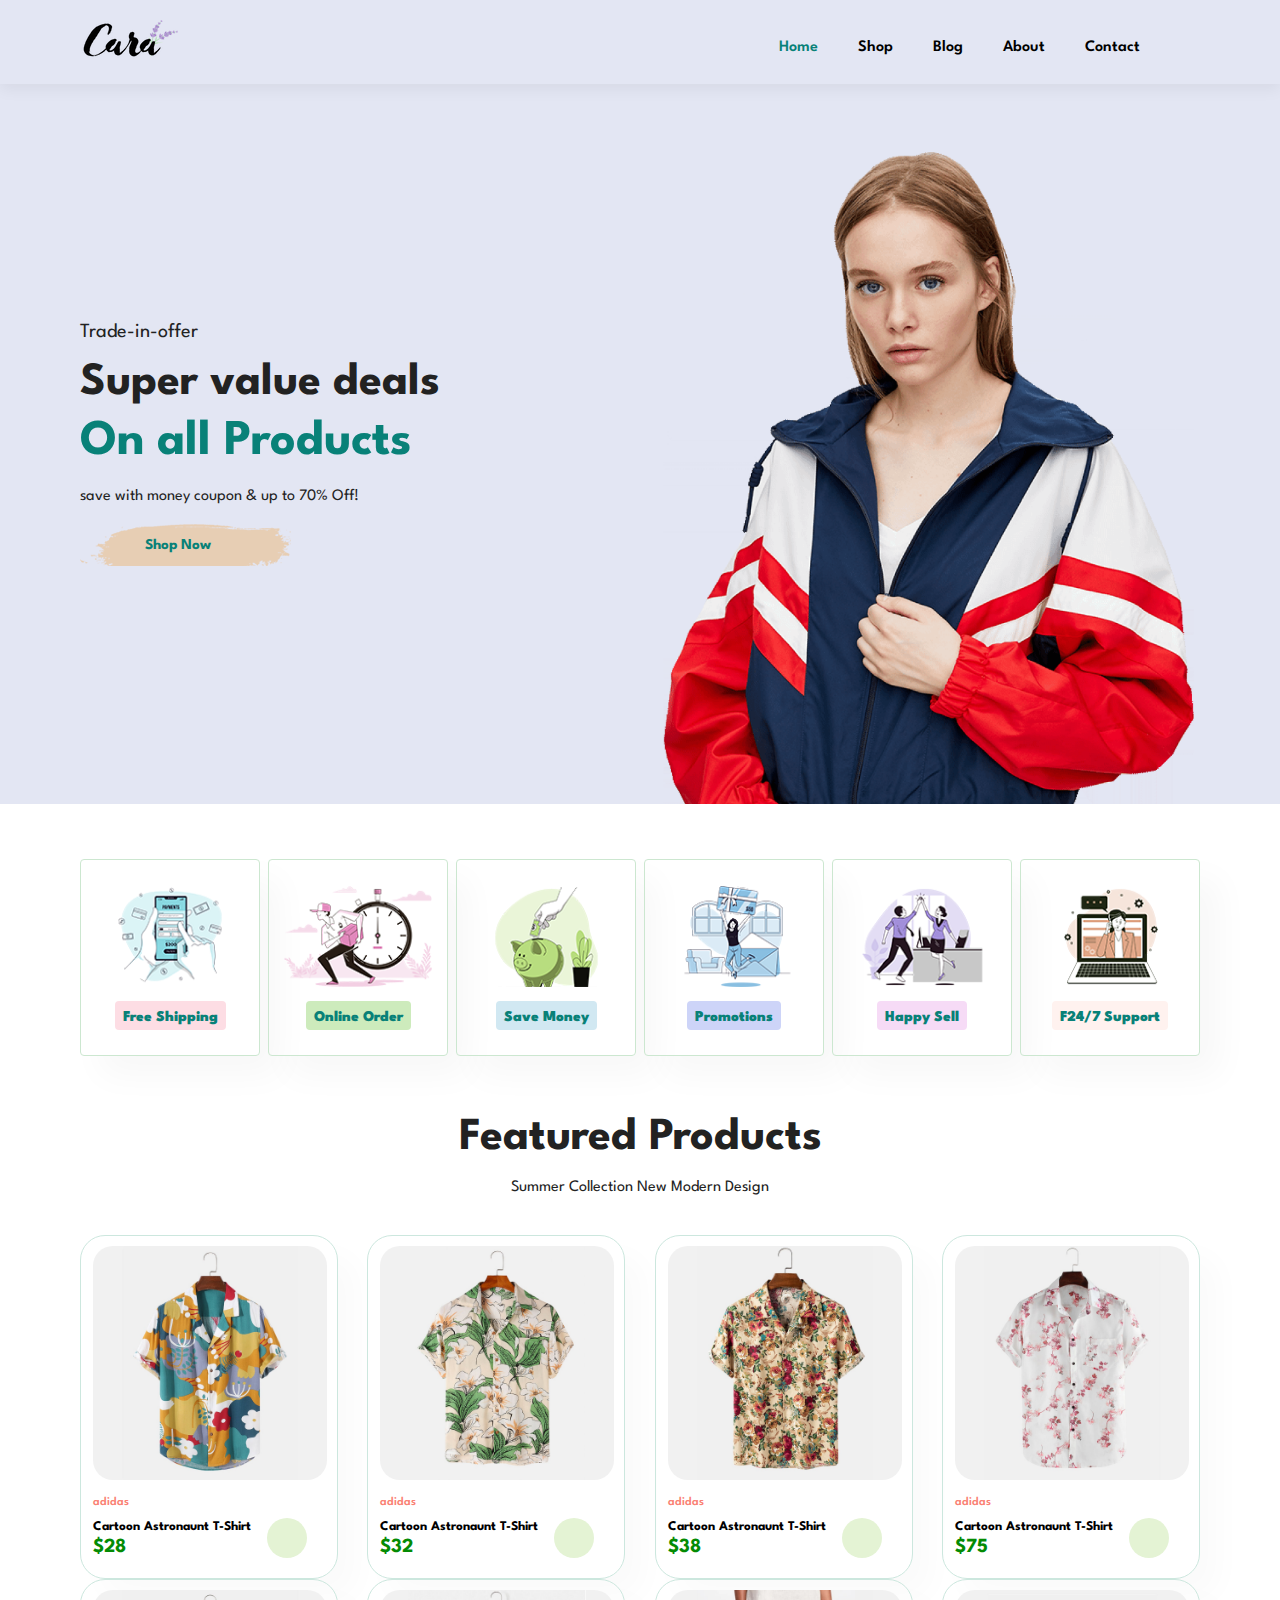
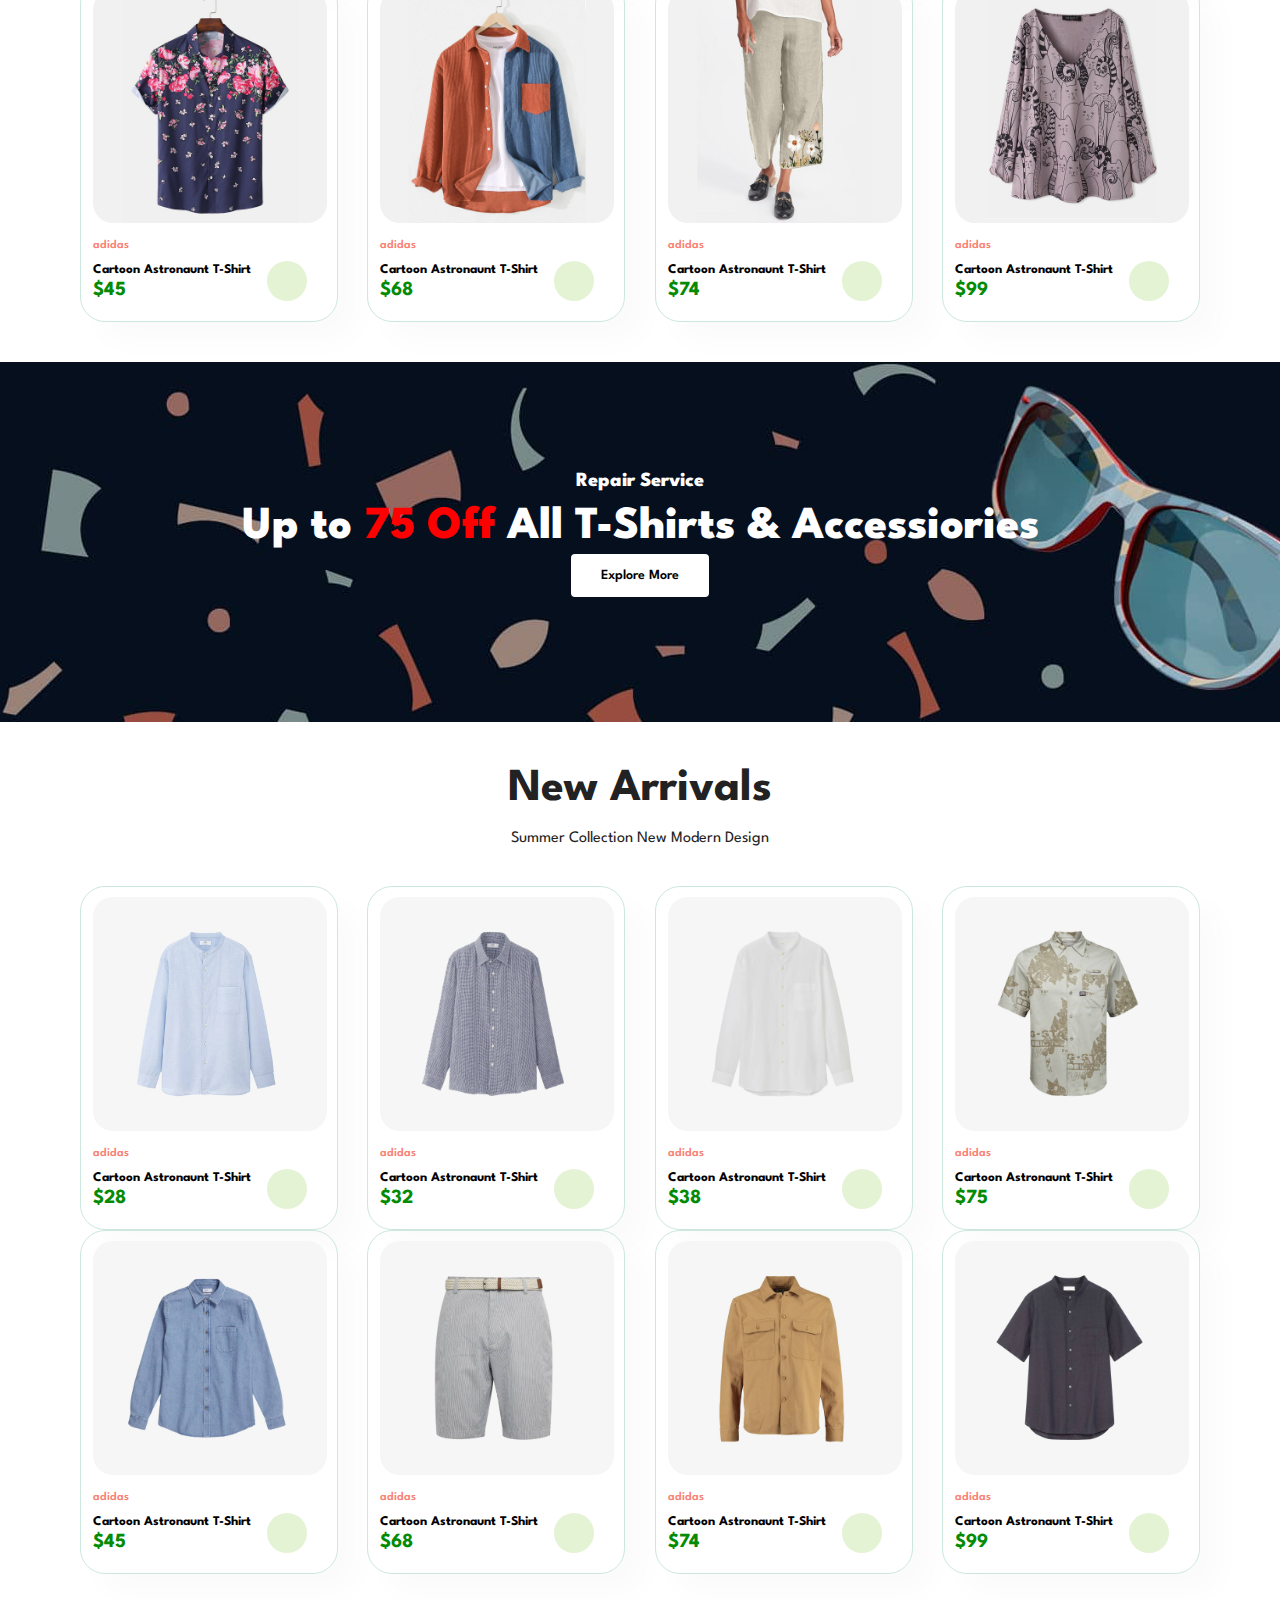
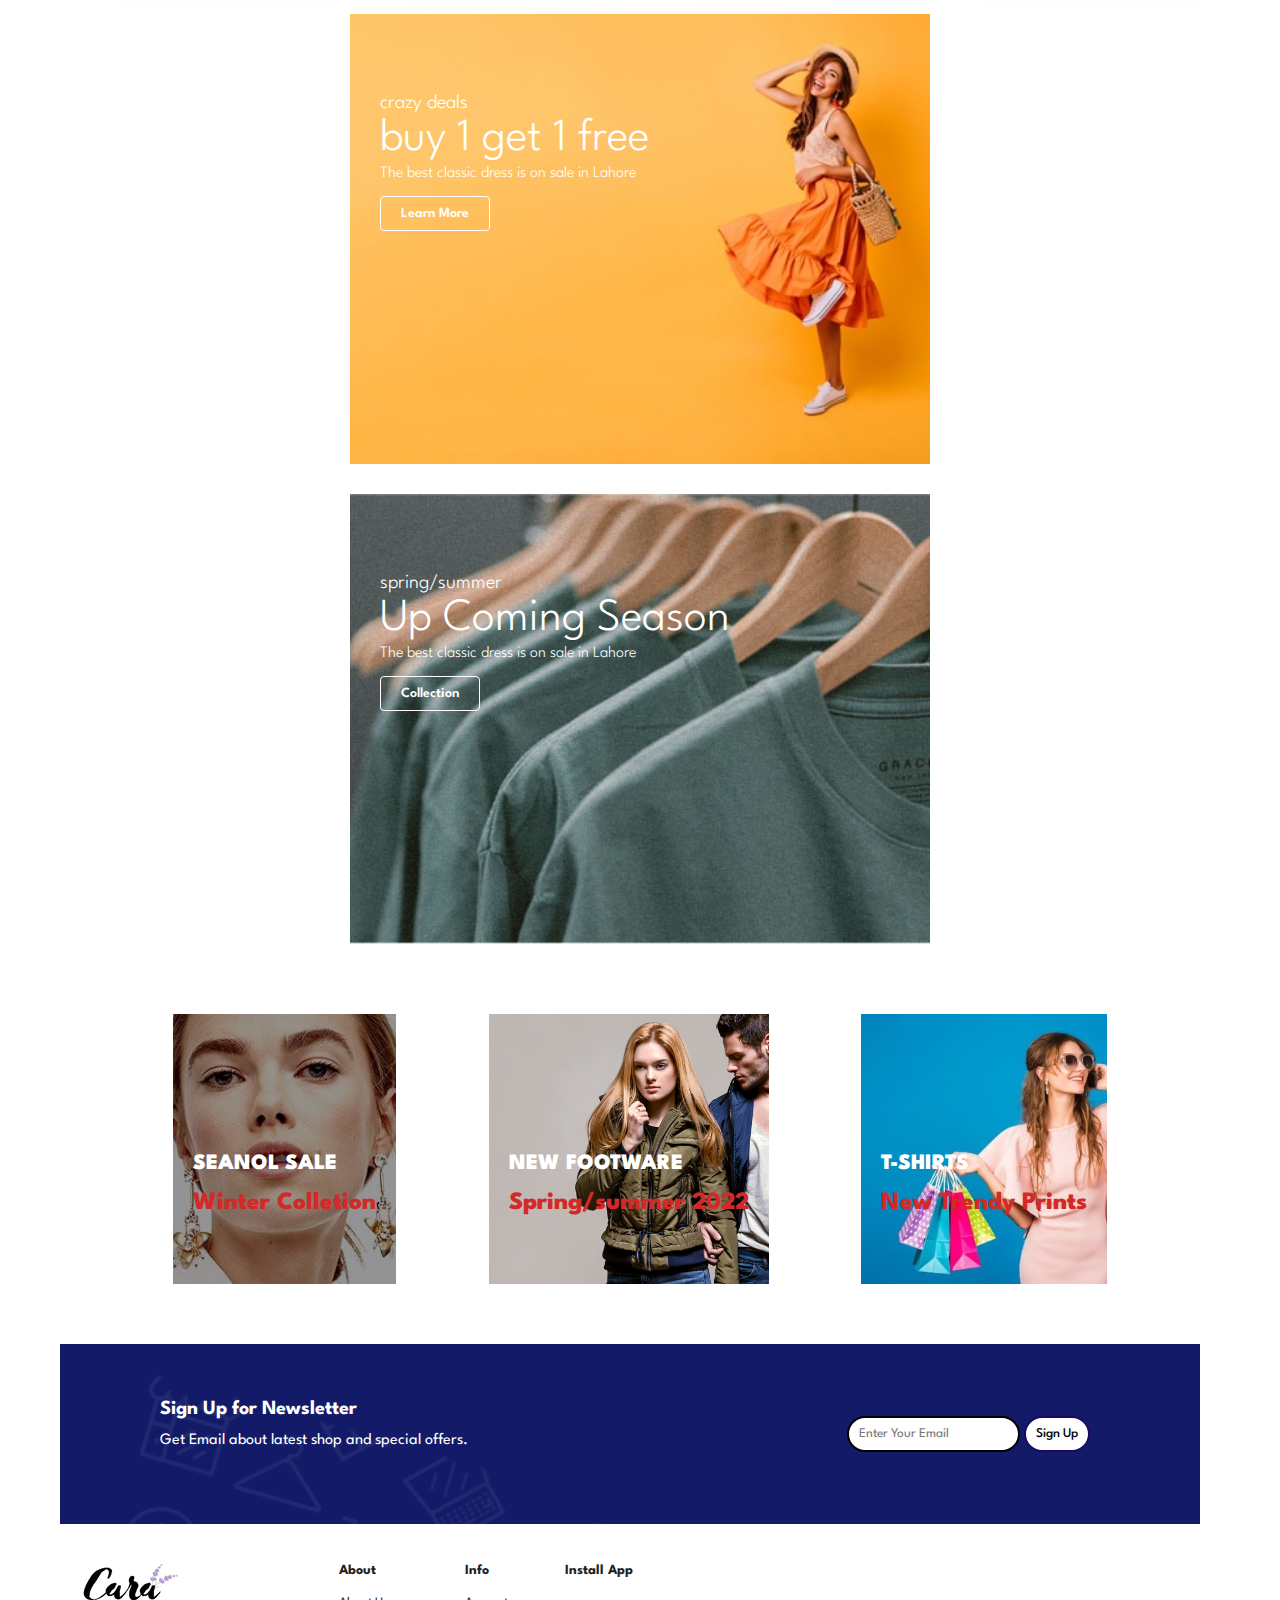
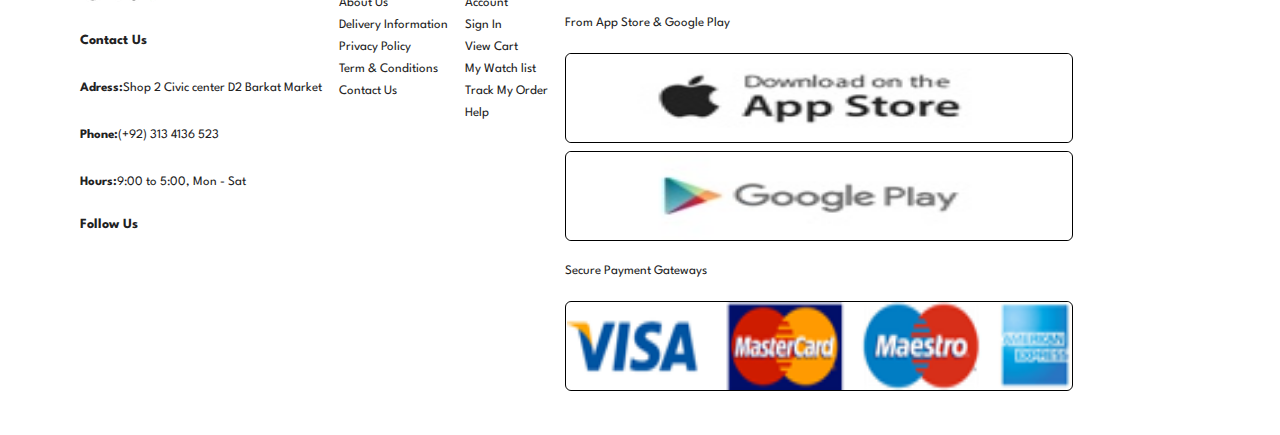
<file: index.html>
<!DOCTYPE html>
<html lang="en">

<head>
    <meta charset="UTF-8">
    <meta http-equiv="X-UA-Compatible" content="IE=edge">
    <meta name="viewport" content="width=device-width, initial-scale=1.0">
    <title>Home</title>
    <link rel="stylesheet" href='styles.css'>
    <link rel="stylesheet" href="https://pro.fontawesome.com/releases/v5.10.0/css/all.css"
        integrity="sha384-AYmEC3Yw5cVb3ZcuHtOA93w35dYTsvhLPVnYs9eStHfGJvOvKxVfELGroGkvsg+p" crossorigin="anonymous" />
    <link rel="stylesheet" href="https://stackpath.bootstrapcdn.com/bootstrap/4.1.3/css/bootstrap.min.css"
        integrity="sha384-MCw98/SFnGE8fJT3GXwEOngsV7Zt27NXFoaoApmYm81iuXoPkFOJwJ8ERdknLPMO" crossorigin="anonymous">
    <link href="https://cdn.jsdelivr.net/npm/bootstrap@5.1.3/dist/css/bootstrap.min.css" rel="stylesheet"
        integrity="sha384-1BmE4kWBq78iYhFldvKuhfTAU6auU8tT94WrHftjDbrCEXSU1oBoqyl2QvZ6jIW3" crossorigin="anonymous">

</head>

<body>
    <section id="header">
        <a href="#"><img src="img/logo.png" class="logo" alt=""></a>
        <div>
            <ul id="navbar">
                <li><a class="active" href="index.html">Home</a></li>
                <li><a href="shop.html">Shop</a></li>
                <li><a href="blog.html">Blog</a></li>
                <li><a href="about.html">About</a></li>
                <li><a href="contact.html">Contact</a></li>
                <li><a href="cart.html"><i class="fas fa-shopping-bag"></i></a></li>
            </ul>
        </div>
    </section>
    <section id="hero">
        <h4>Trade-in-offer</h4>
        <h2>Super value deals</h2>
        <h1>On all Products</h1>
        <p>save with money coupon & up to 70% Off!</p>
        <button>Shop Now</button>
    </section>
    <section id="feature" class="section-p1">
        <div class="fe-box">
            <img src="img/features/f1.png" alt="">
            <h6>Free Shipping</h6>
        </div>
        <div class="fe-box">
            <img src="img/features/f2.png" alt="">
            <h6>Online Order</h6>
        </div>
        <div class="fe-box">
            <img src="img/features/f3.png" alt="">
            <h6>Save Money</h6>
        </div>
        <div class="fe-box">
            <img src="img/features/f4.png" alt="">
            <h6>Promotions</h6>
        </div>
        <div class="fe-box">
            <img src="img/features/f5.png" alt="">
            <h6>Happy Sell</h6>
        </div>
        <div class="fe-box">
            <img src="img/features/f6.png" alt="">
            <h6>F24/7 Support</h6>
        </div>

    </section>
    <section class="section-p1" id="product1">
        <h2>Featured Products</h2>
        <p>Summer Collection New Modern Design</p>
        <div class="pro-container">
            <div class="pro">
                <img src="img/products/f1.jpg" alt="">
                <div class="des">
                    <span>adidas</span>
                    <h5>Cartoon Astronaunt T-Shirt</h5>
                    <div class="start">
                        <i class="fas  fa-star"></i>
                        <i class="fas  fa-star"></i>
                        <i class="fas  fa-star"></i>
                        <i class="fas  fa-star"></i>
                        <i class="fas  fa-star"></i>
                    </div>
                    <h4>$28</h4>
                </div>
                <a href="#"><i class="fal fa-shopping-cart cart"></i></a>
            </div>
            <div class="pro">
                <img src="img/products/f2.jpg" alt="">
                <div class="des">
                    <span>adidas</span>
                    <h5>Cartoon Astronaunt T-Shirt</h5>
                    <div class="start">
                        <i class="fas  fa-star"></i>
                        <i class="fas  fa-star"></i>
                        <i class="fas  fa-star"></i>
                        <i class="fas  fa-star"></i>
                        <i class="fas  fa-star"></i>
                    </div>
                    <h4>$32</h4>
                </div>
                <a href="#"><i class="fal fa-shopping-cart cart"></i></a>
            </div>
            <div class="pro">
                <img src="img/products/f3.jpg" alt="">
                <div class="des">
                    <span>adidas</span>
                    <h5>Cartoon Astronaunt T-Shirt</h5>
                    <div class="start">
                        <i class="fas  fa-star"></i>
                        <i class="fas  fa-star"></i>
                        <i class="fas  fa-star"></i>
                        <i class="fas  fa-star"></i>
                        <i class="fas  fa-star"></i>
                    </div>
                    <h4>$38</h4>
                </div>
                <a href="#"><i class="fal fa-shopping-cart cart"></i></a>
            </div>
            <div class="pro">
                <img src="img/products/f4.jpg" alt="">
                <div class="des">
                    <span>adidas</span>
                    <h5>Cartoon Astronaunt T-Shirt</h5>
                    <div class="start">
                        <i class="fas  fa-star"></i>
                        <i class="fas  fa-star"></i>
                        <i class="fas  fa-star"></i>
                        <i class="fas  fa-star"></i>
                        <i class="fas  fa-star"></i>
                    </div>
                    <h4>$75</h4>
                </div>
                <a href="#"><i class="fal fa-shopping-cart cart"></i></a>
            </div>
            <div class="pro">
                <img src="img/products/f5.jpg" alt="">
                <div class="des">
                    <span>adidas</span>
                    <h5>Cartoon Astronaunt T-Shirt</h5>
                    <div class="start">
                        <i class="fas  fa-star"></i>
                        <i class="fas  fa-star"></i>
                        <i class="fas  fa-star"></i>
                        <i class="fas  fa-star"></i>
                        <i class="fas  fa-star"></i>
                    </div>
                    <h4>$45</h4>
                </div>
                <a href="#"><i class="fal fa-shopping-cart cart"></i></a>
            </div>
            <div class="pro">
                <img src="img/products/f6.jpg" alt="">
                <div class="des">
                    <span>adidas</span>
                    <h5>Cartoon Astronaunt T-Shirt</h5>
                    <div class="start">
                        <i class="fas  fa-star"></i>
                        <i class="fas  fa-star"></i>
                        <i class="fas  fa-star"></i>
                        <i class="fas  fa-star"></i>
                        <i class="fas  fa-star"></i>
                    </div>
                    <h4>$68</h4>
                </div>
                <a href="#"><i class="fal fa-shopping-cart cart"></i></a>
            </div>
            <div class="pro">
                <img src="img/products/f7.jpg" alt="">
                <div class="des">
                    <span>adidas</span>
                    <h5>Cartoon Astronaunt T-Shirt</h5>
                    <div class="start">
                        <i class="fas  fa-star"></i>
                        <i class="fas  fa-star"></i>
                        <i class="fas  fa-star"></i>
                        <i class="fas  fa-star"></i>
                        <i class="fas  fa-star"></i>
                    </div>
                    <h4>$74</h4>
                </div>
                <a href="#"><i class="fal fa-shopping-cart cart"></i></a>
            </div>
            <div class="pro">
                <img src="img/products/f8.jpg" alt="">
                <div class="des">
                    <span>adidas</span>
                    <h5>Cartoon Astronaunt T-Shirt</h5>
                    <div class="start">
                        <i class="fas  fa-star"></i>
                        <i class="fas  fa-star"></i>
                        <i class="fas  fa-star"></i>
                        <i class="fas  fa-star"></i>
                        <i class="fas  fa-star"></i>
                    </div>
                    <h4>$99</h4>
                </div>
                <a href="#"><i class="fal fa-shopping-cart cart"></i></a>
            </div>
        </div>
    </section>
    <section id="banner">
        <h4>Repair Service</h4>
        <h2>Up to <span>75 Off</span> All T-Shirts & Accessiories</h2>
        <button class="normal">Explore More</button>

    </section>
    <section class="section-p1" id="product1">
        <h2>New Arrivals</h2>
        <p>Summer Collection New Modern Design</p>
        <div class="pro-container">
            <div class="pro">
                <img src="img/products/n1.jpg" alt="">
                <div class="des">
                    <span>adidas</span>
                    <h5>Cartoon Astronaunt T-Shirt</h5>
                    <div class="start">
                        <i class="fas  fa-star"></i>
                        <i class="fas  fa-star"></i>
                        <i class="fas  fa-star"></i>
                        <i class="fas  fa-star"></i>
                        <i class="fas  fa-star"></i>
                    </div>
                    <h4>$28</h4>
                </div>
                <a href="#"><i class="fal fa-shopping-cart cart"></i></a>
            </div>
            <div class="pro">
                <img src="img/products/n2.jpg" alt="">
                <div class="des">
                    <span>adidas</span>
                    <h5>Cartoon Astronaunt T-Shirt</h5>
                    <div class="start">
                        <i class="fas  fa-star"></i>
                        <i class="fas  fa-star"></i>
                        <i class="fas  fa-star"></i>
                        <i class="fas  fa-star"></i>
                        <i class="fas  fa-star"></i>
                    </div>
                    <h4>$32</h4>
                </div>
                <a href="#"><i class="fal fa-shopping-cart cart"></i></a>
            </div>
            <div class="pro">
                <img src="img/products/n3.jpg" alt="">
                <div class="des">
                    <span>adidas</span>
                    <h5>Cartoon Astronaunt T-Shirt</h5>
                    <div class="start">
                        <i class="fas  fa-star"></i>
                        <i class="fas  fa-star"></i>
                        <i class="fas  fa-star"></i>
                        <i class="fas  fa-star"></i>
                        <i class="fas  fa-star"></i>
                    </div>
                    <h4>$38</h4>
                </div>
                <a href="#"><i class="fal fa-shopping-cart cart"></i></a>
            </div>
            <div class="pro">
                <img src="img/products/n4.jpg" alt="">
                <div class="des">
                    <span>adidas</span>
                    <h5>Cartoon Astronaunt T-Shirt</h5>
                    <div class="start">
                        <i class="fas  fa-star"></i>
                        <i class="fas  fa-star"></i>
                        <i class="fas  fa-star"></i>
                        <i class="fas  fa-star"></i>
                        <i class="fas  fa-star"></i>
                    </div>
                    <h4>$75</h4>
                </div>
                <a href="#"><i class="fal fa-shopping-cart cart"></i></a>
            </div>
            <div class="pro">
                <img src="img/products/n5.jpg" alt="">
                <div class="des">
                    <span>adidas</span>
                    <h5>Cartoon Astronaunt T-Shirt</h5>
                    <div class="start">
                        <i class="fas  fa-star"></i>
                        <i class="fas  fa-star"></i>
                        <i class="fas  fa-star"></i>
                        <i class="fas  fa-star"></i>
                        <i class="fas  fa-star"></i>
                    </div>
                    <h4>$45</h4>
                </div>
                <a href="#"><i class="fal fa-shopping-cart cart"></i></a>
            </div>
            <div class="pro">
                <img src="img/products/n6.jpg" alt="">
                <div class="des">
                    <span>adidas</span>
                    <h5>Cartoon Astronaunt T-Shirt</h5>
                    <div class="start">
                        <i class="fas  fa-star"></i>
                        <i class="fas  fa-star"></i>
                        <i class="fas  fa-star"></i>
                        <i class="fas  fa-star"></i>
                        <i class="fas  fa-star"></i>
                    </div>
                    <h4>$68</h4>
                </div>
                <a href="#"><i class="fal fa-shopping-cart cart"></i></a>
            </div>
            <div class="pro">
                <img src="img/products/n7.jpg" alt="">
                <div class="des">
                    <span>adidas</span>
                    <h5>Cartoon Astronaunt T-Shirt</h5>
                    <div class="start">
                        <i class="fas  fa-star"></i>
                        <i class="fas  fa-star"></i>
                        <i class="fas  fa-star"></i>
                        <i class="fas  fa-star"></i>
                        <i class="fas  fa-star"></i>
                    </div>
                    <h4>$74</h4>
                </div>
                <a href="#"><i class="fal fa-shopping-cart cart"></i></a>
            </div>
            <div class="pro">
                <img src="img/products/n8.jpg" alt="">
                <div class="des">
                    <span>adidas</span>
                    <h5>Cartoon Astronaunt T-Shirt</h5>
                    <div class="start">
                        <i class="fas  fa-star"></i>
                        <i class="fas  fa-star"></i>
                        <i class="fas  fa-star"></i>
                        <i class="fas  fa-star"></i>
                        <i class="fas  fa-star"></i>
                    </div>
                    <h4>$99</h4>
                </div>
                <a href="#"><i class="fal fa-shopping-cart cart"></i></a>
            </div>
        </div>
    </section>
    <section id="sm-banner" class="section-p1">
        <div class="banner-box">
            <h4>crazy deals</h4>
            <h2>buy 1 get 1 free</h2>
            <span>The best classic dress is on sale in Lahore</span>
            <button class="white">Learn More</button>
        </div>
        <div class="banner-box">
            <h4>spring/summer</h4>
            <h2>Up Coming Season</h2>
            <span>The best classic dress is on sale in Lahore</span>
            <button class="white">Collection</button>
        </div>
    </section>
    <section id="banner3">
        <div class="banner-box">
            <h2>SEANOL SALE</h2>
            <h3>Winter Colletion</h3>
        </div>
        <div class="banner-box">
            <h2>NEW FOOTWARE</h2>
            <h3>Spring/summer 2022</h3>
        </div>
        <div class="banner-box">
            <h2>T-SHIRTS</h2>
            <h3>New Trendy Prints</h3>
        </div>
    </section>
    <section id="newsletter" class="section-m1 section-p1">
        <div class="newstext">
            <h4>Sign Up for Newsletter</h4>
            <p>Get Email about latest shop and <span>special offers.</span></p>
        </div>
        <div class="form">
            <input type="text" placeholder="Enter Your Email">
            <button>Sign Up</button>
        </div>
    </section>
    <footer id="footer" class="section-p1">
        <div class="col">
            <img class="logo" src="img/logo.png" alt="">
            <h4>Contact Us</h4>
            <p><strong>Adress:</strong>Shop 2 Civic center D2 Barkat Market </p>
            <p><strong>Phone:</strong>(+92) 313 4136 523 </p>
            <p><strong>Hours:</strong>9:00 to 5:00, Mon - Sat</p>
            <div class="follow">
                <h4>Follow Us</h4>
                <div class="icons">
                    <i class="fab fa-facbook"></i>
                    <i class="fab fa-twitter"></i>
                    <i class="fab fa-instagram"></i>
                    <i class="fab fa-pinterest-p"></i>
                    <i class="fab fa-youtube"></i>
                </div>
            </div>
        </div>
        <div class="col">
            <h4>About</h4>
            <a href="#">About Us</a>
            <a href="#">Delivery Information</a>
            <a href="#">Privacy Policy</a>
            <a href="#">Term & Conditions</a>
            <a href="#">Contact Us</a>
        </div>
        <div class="col">
            <h4>Info</h4>
            <a href="#">Account</a>
            <a href="#">Sign In</a>
            <a href="#">View Cart</a>
            <a href="#">My Watch list</a>
            <a href="#">Track My Order</a>
            <a href="#">Help</a>
        </div>
        <div class="install">
            <h4>Install App</h4>
            <p>From App Store & Google Play</p>
            <div class="row">
                <img  src="img/pay/app.jpg" alt="">
                <img  src="img/pay/play.jpg" alt="">
            </div>
            <p>Secure Payment Gateways</p>
            <img src="img/pay/pay.png" alt="">
        </div>
        
        <!-- <div class="copyright">
            <p>@2022 All Right Resevered by Shamas </p>
        </div> -->

    </footer>

    <script src="script.js"></script>

</body>

</html>
</file>
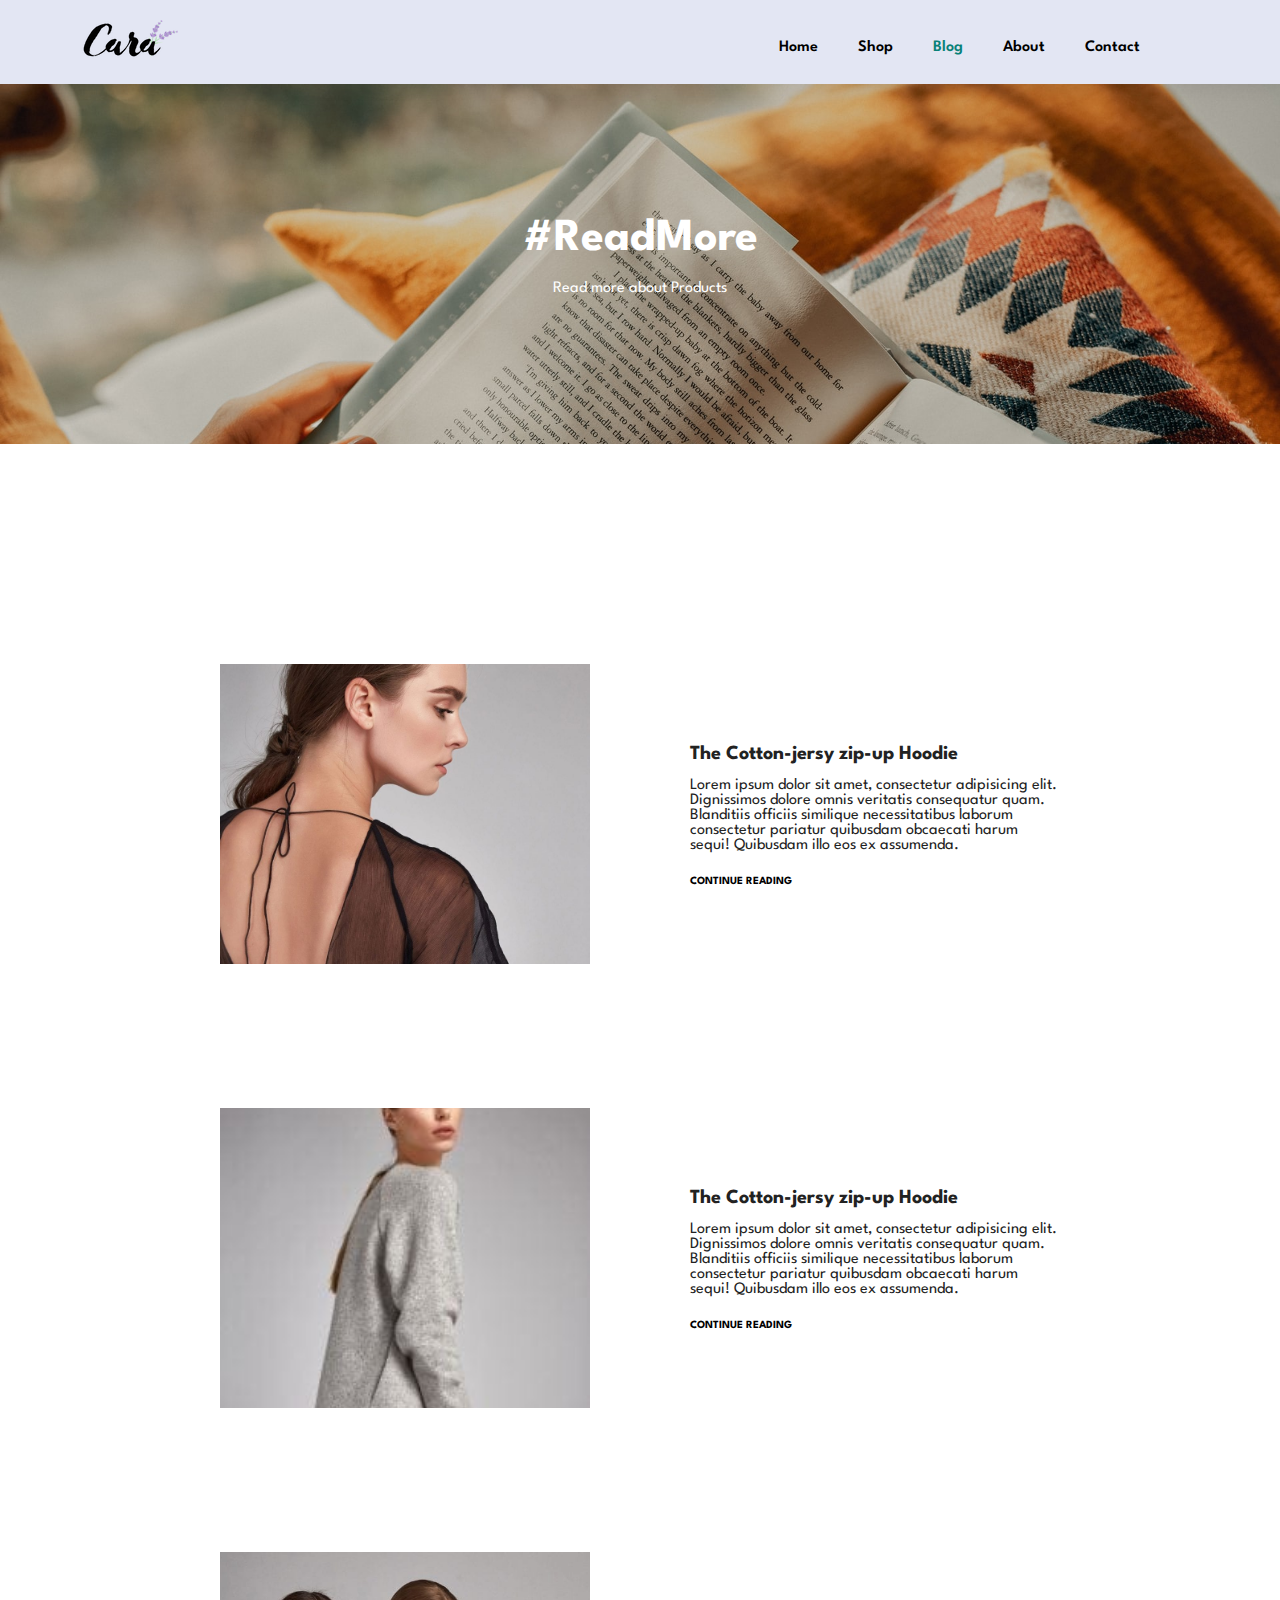
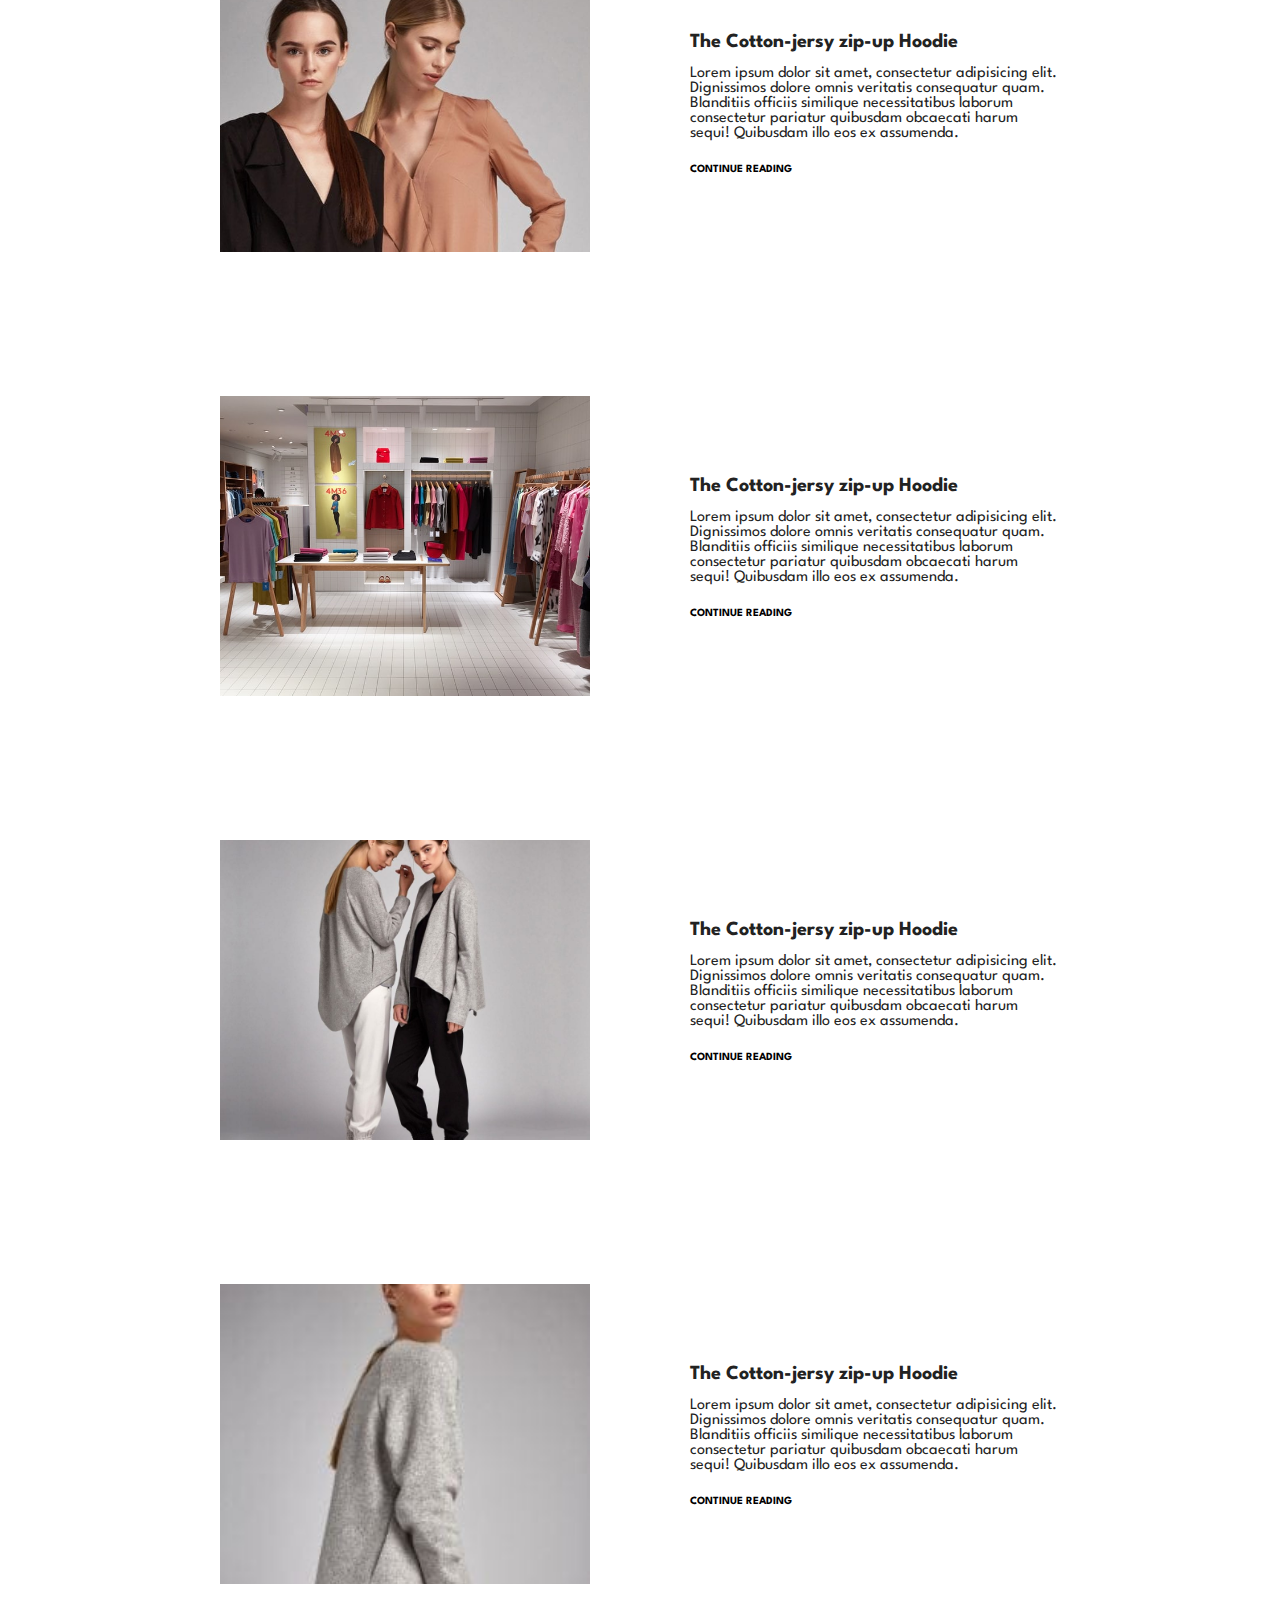
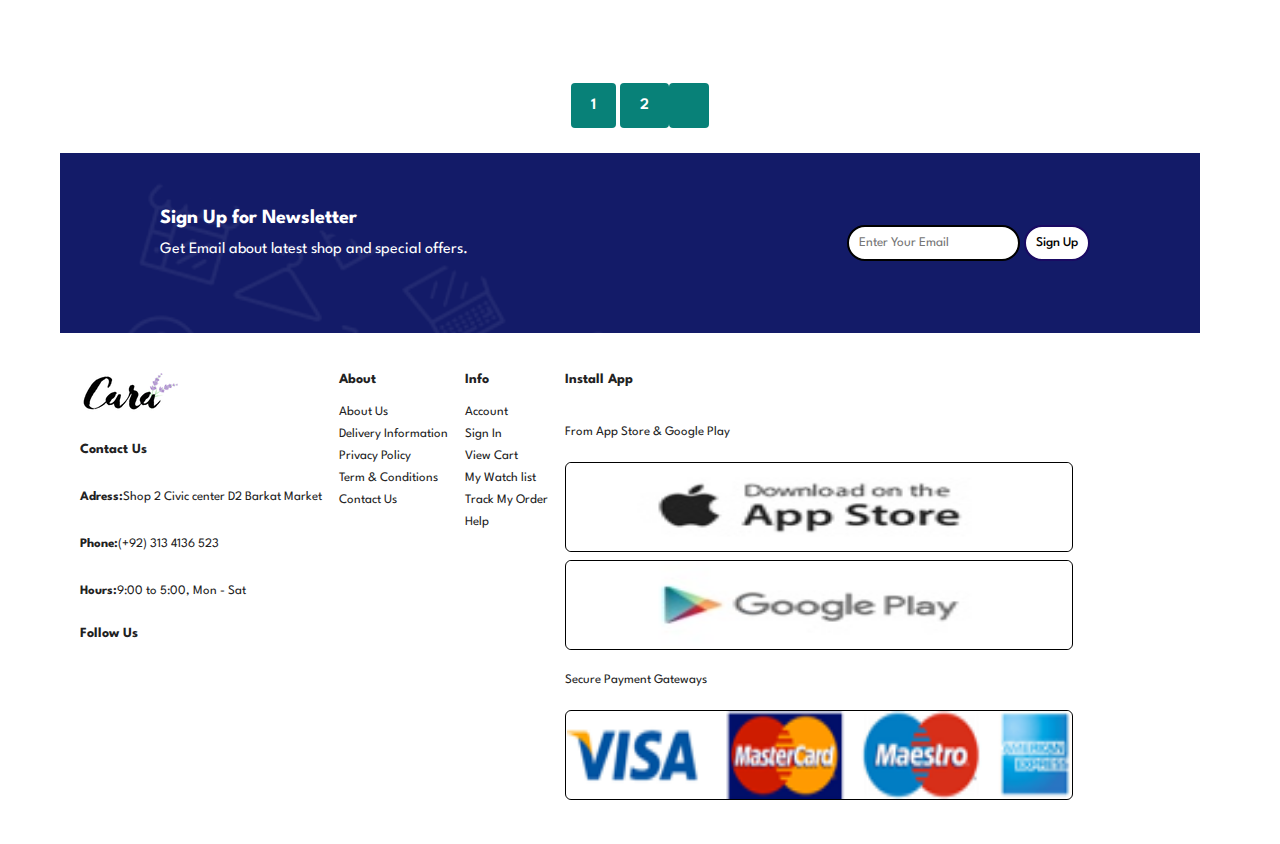
<file: blog.html>
<!DOCTYPE html>
<html lang="en">

<head>
    <meta charset="UTF-8">
    <meta http-equiv="X-UA-Compatible" content="IE=edge">
    <meta name="viewport" content="width=device-width, initial-scale=1.0">
    <title>Blog</title>
    <link rel="stylesheet" href='styles.css'>
    <link rel="stylesheet" href="https://pro.fontawesome.com/releases/v5.10.0/css/all.css"
        integrity="sha384-AYmEC3Yw5cVb3ZcuHtOA93w35dYTsvhLPVnYs9eStHfGJvOvKxVfELGroGkvsg+p" crossorigin="anonymous" />
    <link rel="stylesheet" href="https://stackpath.bootstrapcdn.com/bootstrap/4.1.3/css/bootstrap.min.css"
        integrity="sha384-MCw98/SFnGE8fJT3GXwEOngsV7Zt27NXFoaoApmYm81iuXoPkFOJwJ8ERdknLPMO" crossorigin="anonymous">
    <link href="https://cdn.jsdelivr.net/npm/bootstrap@5.1.3/dist/css/bootstrap.min.css" rel="stylesheet"
        integrity="sha384-1BmE4kWBq78iYhFldvKuhfTAU6auU8tT94WrHftjDbrCEXSU1oBoqyl2QvZ6jIW3" crossorigin="anonymous">

</head>

<body>
    <section id="header">
        <a href="#"><img src="img/logo.png" class="logo" alt=""></a>
        <div>
            <ul id="navbar">
                <li><a href="index.html">Home</a></li>
                <li><a href="shop.html">Shop</a></li>
                <li><a class="active" href="blog.html">Blog</a></li>
                <li><a href="about.html">About</a></li>
                <li><a href="contact.html">Contact</a></li>
                <li><a href="cart.html"><i class="fas fa-shopping-bag"></i></a></li>
            </ul>
        </div>
    </section>
    <section id="page-header" class="blog-header">
        <h2>#ReadMore</h2>
        <p>Read more about Products</p>
    </section>
    <section id="blog">
        <div class="blog-box">
            <div class="blog-img">
                <img src="img/blog/b1.jpg">
            </div>
            <div class="blog-details">
                <h4>The Cotton-jersy zip-up Hoodie</h4>
                <p>Lorem ipsum dolor sit amet, consectetur adipisicing elit. Dignissimos dolore omnis veritatis
                    consequatur
                    quam. Blanditiis officiis similique necessitatibus laborum consectetur pariatur quibusdam obcaecati
                    harum sequi! Quibusdam illo eos ex assumenda.</p>
                <a href="#">CONTINUE READING</a>
            </div>
        </div>
        <div class="blog-box">
            <div class="blog-img">
                <img src="img/blog/b5.jpg">
            </div>
            <div class="blog-details">
                <h4>The Cotton-jersy zip-up Hoodie</h4>
                <p>Lorem ipsum dolor sit amet, consectetur adipisicing elit. Dignissimos dolore omnis veritatis
                    consequatur
                    quam. Blanditiis officiis similique necessitatibus laborum consectetur pariatur quibusdam obcaecati
                    harum sequi! Quibusdam illo eos ex assumenda.</p>
                <a href="#">CONTINUE READING</a>
            </div>
        </div>

        <div class="blog-box">
            <div class="blog-img">
                <img src="img/blog/b2.jpg">
            </div>
            <div class="blog-details">
                <h4>The Cotton-jersy zip-up Hoodie</h4>
                <p>Lorem ipsum dolor sit amet, consectetur adipisicing elit. Dignissimos dolore omnis veritatis
                    consequatur
                    quam. Blanditiis officiis similique necessitatibus laborum consectetur pariatur quibusdam obcaecati
                    harum sequi! Quibusdam illo eos ex assumenda.</p>
                <a href="#">CONTINUE READING</a>
            </div>
        </div>

        <div class="blog-box">
            <div class="blog-img">
                <img src="img/blog/b3.jpg">
            </div>
            <div class="blog-details">
                <h4>The Cotton-jersy zip-up Hoodie</h4>
                <p>Lorem ipsum dolor sit amet, consectetur adipisicing elit. Dignissimos dolore omnis veritatis
                    consequatur
                    quam. Blanditiis officiis similique necessitatibus laborum consectetur pariatur quibusdam obcaecati
                    harum sequi! Quibusdam illo eos ex assumenda.</p>
                <a href="#">CONTINUE READING</a>
            </div>
        </div>
        <div class="blog-box">
            <div class="blog-img">
                <img src="img/blog/b4.jpg">
            </div>
            <div class="blog-details">
                <h4>The Cotton-jersy zip-up Hoodie</h4>
                <p>Lorem ipsum dolor sit amet, consectetur adipisicing elit. Dignissimos dolore omnis veritatis
                    consequatur
                    quam. Blanditiis officiis similique necessitatibus laborum consectetur pariatur quibusdam obcaecati
                    harum sequi! Quibusdam illo eos ex assumenda.</p>
                <a href="#">CONTINUE READING</a>
            </div>
        </div>

        <div class="blog-box">
            <div class="blog-img">
                <img src="img/blog/b5.jpg">
            </div>
            <div class="blog-details">
                <h4>The Cotton-jersy zip-up Hoodie</h4>
                <p>Lorem ipsum dolor sit amet, consectetur adipisicing elit. Dignissimos dolore omnis veritatis
                    consequatur
                    quam. Blanditiis officiis similique necessitatibus laborum consectetur pariatur quibusdam obcaecati
                    harum sequi! Quibusdam illo eos ex assumenda.</p>
                <a href="#">CONTINUE READING</a>
            </div>
        </div>


    </section>
    <section id="pagination" class="section-p1">
        <a href="#">1</a>
        <a href="#">2</a>
        <a href="#"><i class="fal fa-long-arrow-alt-right"></i></a>
    </section>
    <section id="newsletter" class="section-m1 section-p1">
        <div class="newstext">
            <h4>Sign Up for Newsletter</h4>
            <p>Get Email about latest shop and <span>special offers.</span></p>
        </div>
        <div class="form">
            <input type="text" placeholder="Enter Your Email">
            <button>Sign Up</button>
        </div>
    </section>
    <footer id="footer" class="section-p1">
        <div class="col">
            <img class="logo" src="img/logo.png" alt="">
            <h4>Contact Us</h4>
            <p><strong>Adress:</strong>Shop 2 Civic center D2 Barkat Market </p>
            <p><strong>Phone:</strong>(+92) 313 4136 523 </p>
            <p><strong>Hours:</strong>9:00 to 5:00, Mon - Sat</p>
            <div class="follow">
                <h4>Follow Us</h4>
                <div class="icons">
                    <i class="fab fa-facbook"></i>
                    <i class="fab fa-twitter"></i>
                    <i class="fab fa-instagram"></i>
                    <i class="fab fa-pinterest-p"></i>
                    <i class="fab fa-youtube"></i>
                </div>
            </div>
        </div>
        <div class="col">
            <h4>About</h4>
            <a href="#">About Us</a>
            <a href="#">Delivery Information</a>
            <a href="#">Privacy Policy</a>
            <a href="#">Term & Conditions</a>
            <a href="#">Contact Us</a>
        </div>
        <div class="col">
            <h4>Info</h4>
            <a href="#">Account</a>
            <a href="#">Sign In</a>
            <a href="#">View Cart</a>
            <a href="#">My Watch list</a>
            <a href="#">Track My Order</a>
            <a href="#">Help</a>
        </div>
        <div class="install">
            <h4>Install App</h4>
            <p>From App Store & Google Play</p>
            <div class="row">
                <img src="img/pay/app.jpg" alt="">
                <img src="img/pay/play.jpg" alt="">
            </div>
            <p>Secure Payment Gateways</p>
            <img src="img/pay/pay.png" alt="">
        </div>

        <!-- <div class="copyright">
            <p>@2022 All Right Resevered by Shamas </p>
        </div> -->

    </footer>

</body>

</html>
</file>
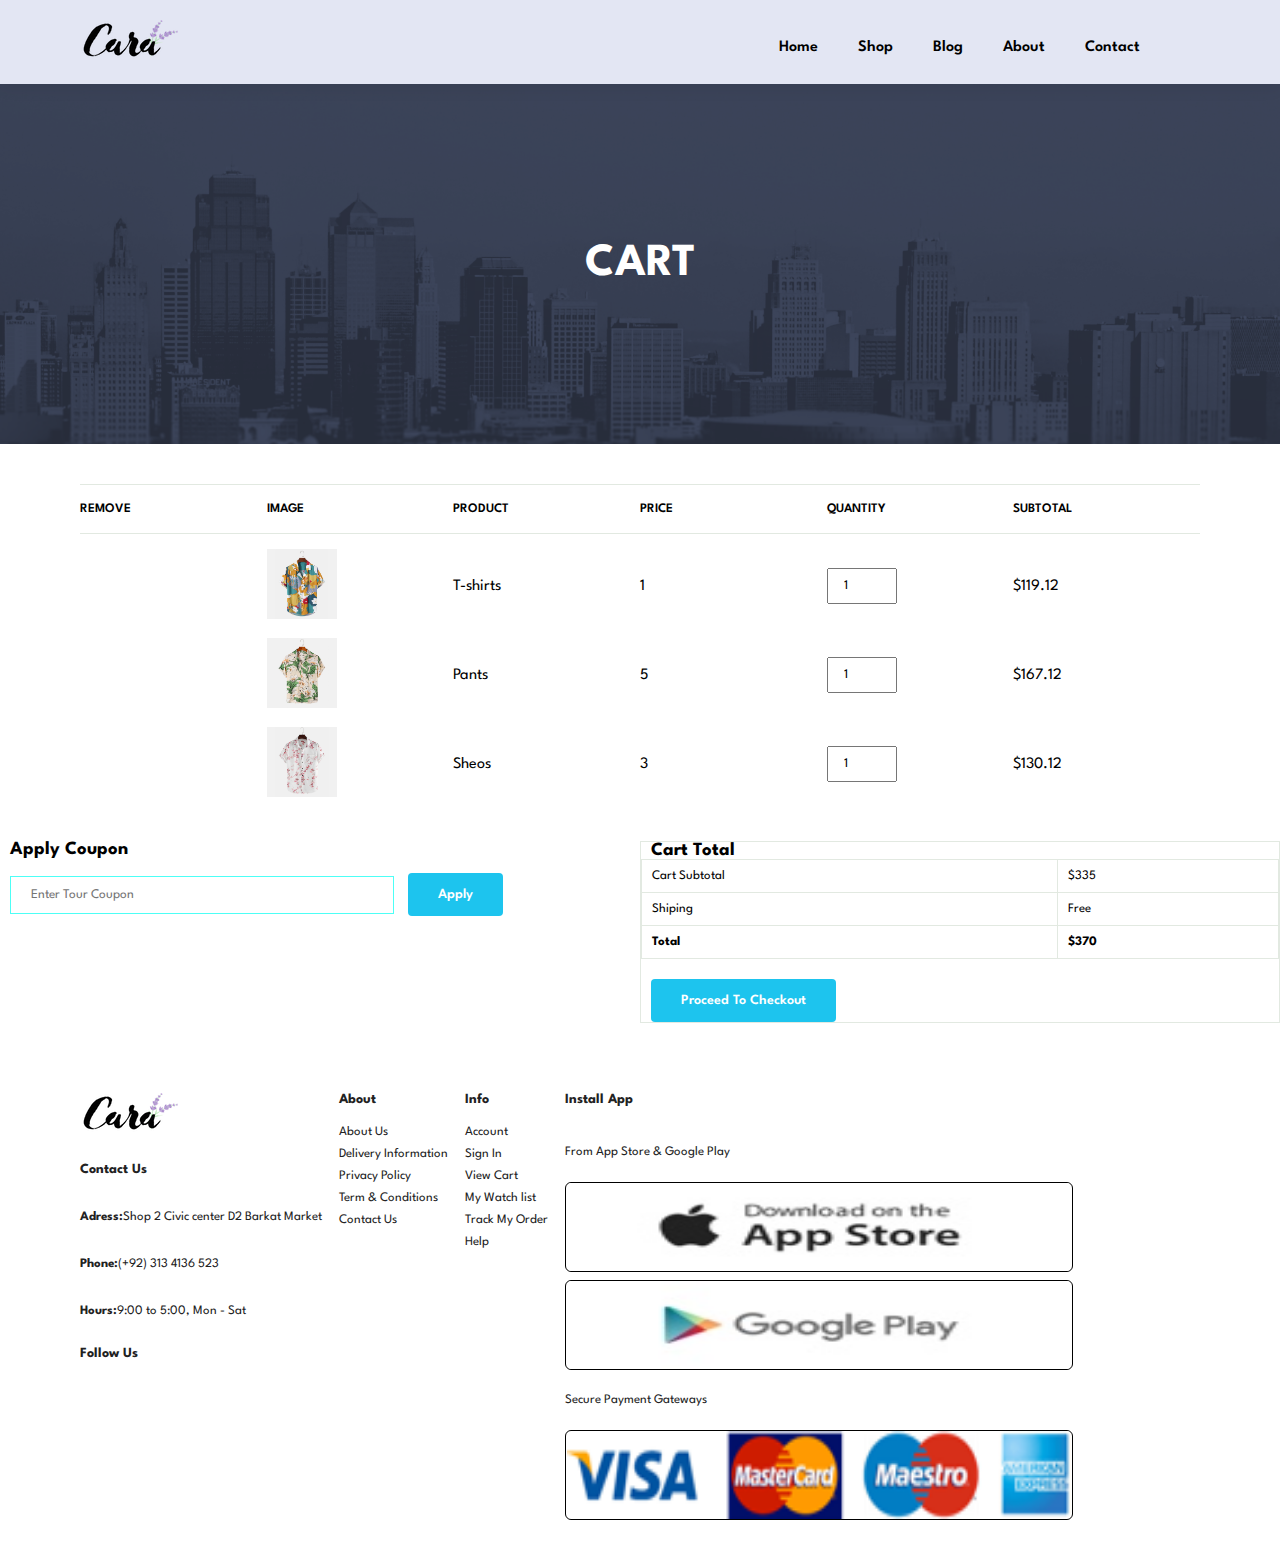
<file: cart.html>
<!DOCTYPE html>
<html lang="en">
    <head>
        <meta charset="UTF-8">
        <meta http-equiv="X-UA-Compatible" content="IE=edge">
        <meta name="viewport" content="width=device-width, initial-scale=1.0">
        <title>Cart</title>
        <link rel="stylesheet" href='styles.css'>
        <link rel="stylesheet" href="https://pro.fontawesome.com/releases/v5.10.0/css/all.css"
            integrity="sha384-AYmEC3Yw5cVb3ZcuHtOA93w35dYTsvhLPVnYs9eStHfGJvOvKxVfELGroGkvsg+p" crossorigin="anonymous" />
        <link rel="stylesheet" href="https://stackpath.bootstrapcdn.com/bootstrap/4.1.3/css/bootstrap.min.css"
            integrity="sha384-MCw98/SFnGE8fJT3GXwEOngsV7Zt27NXFoaoApmYm81iuXoPkFOJwJ8ERdknLPMO" crossorigin="anonymous">
        <link href="https://cdn.jsdelivr.net/npm/bootstrap@5.1.3/dist/css/bootstrap.min.css" rel="stylesheet"
            integrity="sha384-1BmE4kWBq78iYhFldvKuhfTAU6auU8tT94WrHftjDbrCEXSU1oBoqyl2QvZ6jIW3" crossorigin="anonymous">
    
    </head>
<body>
    <section id="header">
        <a href="#"><img src="img/logo.png" class="logo" alt=""></a>
        <div>
            <ul id="navbar">
                <li><a  href="index.html">Home</a></li>
                <li><a href="shop.html">Shop</a></li>
                <li><a  href="blog.html">Blog</a></li>
                <li><a href="about.html">About</a></li>
                <li><a  href="contact.html">Contact</a></li>
                <li><a class="active" href="cart.html"><i class="fas fa-shopping-bag"></i></a></li>
            </ul>
        </div>
    </section>
    <section id="page-header" class="about-header">
        <h2>CART</h2>
    </section>
    <section id="cart" class="section-p1">
        <table width="100%">
            <thead>
                <td>Remove</td>
                <td>Image</td>
                <td>Product</td>
                <td>Price</td>
                <td>Quantity</td>
                <td>Subtotal</td>
            </thead>
            <tbody>
                <tr>
                   <td><a href="#"><i class="far fa-times-circle"></i></a></td>
                   <td><img src="img/products/f1.jpg" alt=""></td>
                   <td>T-shirts</td>
                   <td>1</td>
                   <td><input type="value" value="1"></td>
                   <td>$119.12</td>
                </tr>
                <tr>
                    <td><a href="#"><i class="far fa-times-circle"></i></a></td>
                    <td><img src="img/products/f2.jpg" alt=""></td>
                    <td>Pants</td>
                    <td>5</td>
                    <td><input type="value" value="1"></td>
                    <td>$167.12</td>
                 </tr>
                 <tr>
                    <td><a href="#"><i class="far fa-times-circle"></i></a></td>
                    <td><img src="img/products/f4.jpg" alt=""></td>
                    <td>Sheos</td>
                    <td>3</td>
                    <td><input type="value" value="1"></td>
                    <td>$130.12</td>
                 </tr>
            </tbody>
        </table>
    </section>
    <section id="cart-add">
        <div id="coupon">
            <h3>Apply Coupon</h3>
            <div>
                <input type="text" placeholder="Enter Tour Coupon">
                <button class="normal">Apply</button>
            </div>
        </div>
        <div id="subtotal">
            <h3>Cart Total</h3>
            <table>
                <tr>
                    <td>Cart Subtotal</td>
                    <td>$335</td>
                </tr>
                <tr>
                    <td>Shiping</td>
                    <td>Free </td>
                </tr>
                <tr>
                    <td><strong>Total</strong></td>
                    <td><strong>$370</strong> </td>
                </tr>
            </table>
            <button class="normal">Proceed To Checkout</button>
        </div>
    </section>
    <footer id="footer" class="section-p1">
        <div class="col">
            <img class="logo" src="img/logo.png" alt="">
            <h4>Contact Us</h4>
            <p><strong>Adress:</strong>Shop 2 Civic center D2 Barkat Market </p>
            <p><strong>Phone:</strong>(+92) 313 4136 523 </p>
            <p><strong>Hours:</strong>9:00 to 5:00, Mon - Sat</p>
            <div class="follow">
                <h4>Follow Us</h4>
                <div class="icons">
                    <i class="fab fa-facbook"></i>
                    <i class="fab fa-twitter"></i>
                    <i class="fab fa-instagram"></i>
                    <i class="fab fa-pinterest-p"></i>
                    <i class="fab fa-youtube"></i>
                </div>
            </div>
        </div>
        <div class="col">
            <h4>About</h4>
            <a href="#">About Us</a>
            <a href="#">Delivery Information</a>
            <a href="#">Privacy Policy</a>
            <a href="#">Term & Conditions</a>
            <a href="#">Contact Us</a>
        </div>
        <div class="col">
            <h4>Info</h4>
            <a href="#">Account</a>
            <a href="#">Sign In</a>
            <a href="#">View Cart</a>
            <a href="#">My Watch list</a>
            <a href="#">Track My Order</a>
            <a href="#">Help</a>
        </div>
        <div class="install">
            <h4>Install App</h4>
            <p>From App Store & Google Play</p>
            <div class="row">
                <img  src="img/pay/app.jpg" alt="">
                <img  src="img/pay/play.jpg" alt="">
            </div>
            <p>Secure Payment Gateways</p>
            <img src="img/pay/pay.png" alt="">
        </div>
        
        <!-- <div class="copyright">
            <p>@2022 All Right Resevered by Shamas </p>
        </div> -->

    </footer>
</body>
</html>
</file>
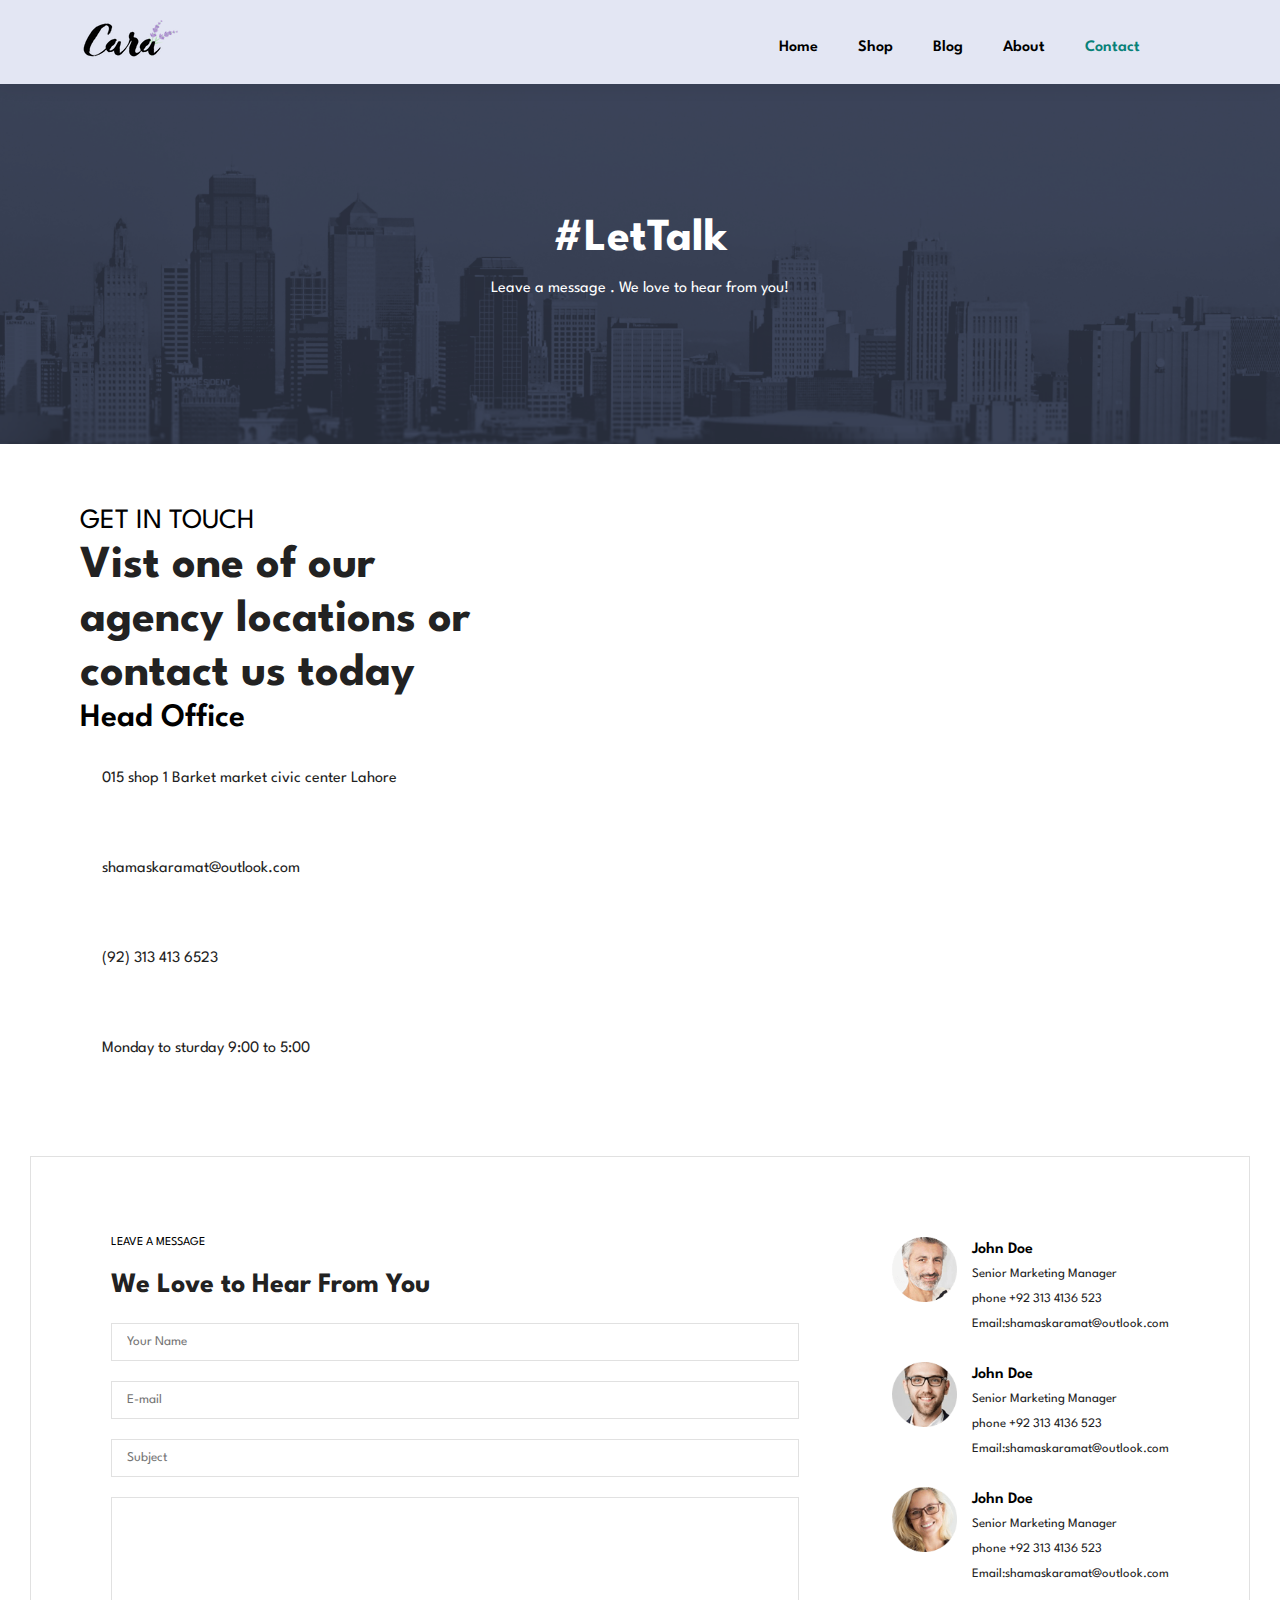
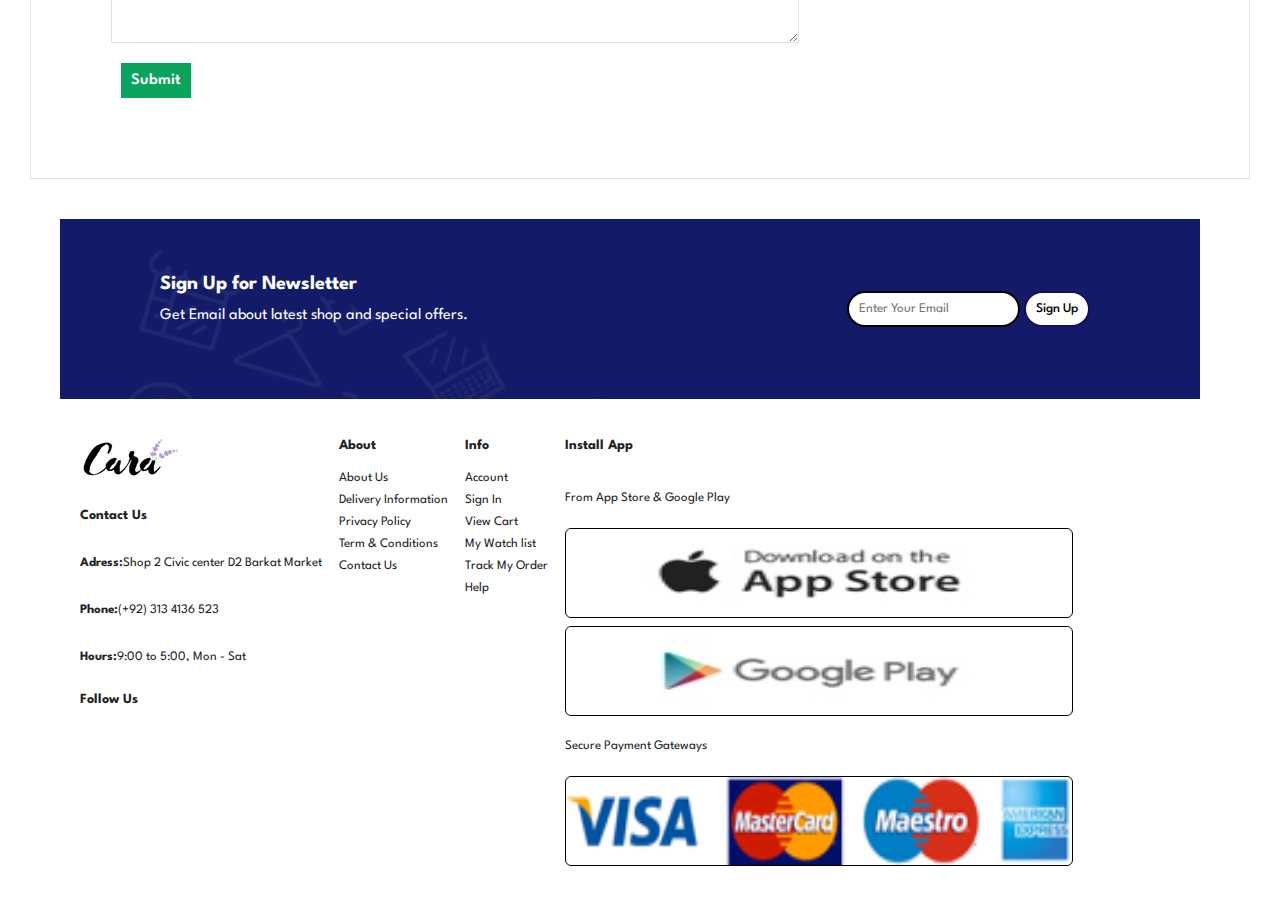
<file: contact.html>
<!DOCTYPE html>
<html lang="en">
    <head>
        <meta charset="UTF-8">
        <meta http-equiv="X-UA-Compatible" content="IE=edge">
        <meta name="viewport" content="width=device-width, initial-scale=1.0">
        <title>Contact</title>
        <link rel="stylesheet" href='styles.css'>
        <link rel="stylesheet" href="https://pro.fontawesome.com/releases/v5.10.0/css/all.css"
            integrity="sha384-AYmEC3Yw5cVb3ZcuHtOA93w35dYTsvhLPVnYs9eStHfGJvOvKxVfELGroGkvsg+p" crossorigin="anonymous" />
        <link rel="stylesheet" href="https://stackpath.bootstrapcdn.com/bootstrap/4.1.3/css/bootstrap.min.css"
            integrity="sha384-MCw98/SFnGE8fJT3GXwEOngsV7Zt27NXFoaoApmYm81iuXoPkFOJwJ8ERdknLPMO" crossorigin="anonymous">
        <link href="https://cdn.jsdelivr.net/npm/bootstrap@5.1.3/dist/css/bootstrap.min.css" rel="stylesheet"
            integrity="sha384-1BmE4kWBq78iYhFldvKuhfTAU6auU8tT94WrHftjDbrCEXSU1oBoqyl2QvZ6jIW3" crossorigin="anonymous">
    
    </head>
<body>
    <section id="header">
        <a href="#"><img src="img/logo.png" class="logo" alt=""></a>
        <div>
            <ul id="navbar">
                <li><a  href="index.html">Home</a></li>
                <li><a href="shop.html">Shop</a></li>
                <li><a  href="blog.html">Blog</a></li>
                <li><a href="about.html">About</a></li>
                <li><a class="active" href="contact.html">Contact</a></li>
                <li><a href="cart.html"><i class="fas fa-shopping-bag"></i></a></li>
            </ul>
        </div>
    </section>
    <section id="page-header" class="about-header">
        <h2>#LetTalk</h2>
        <p>Leave a message . We love to hear from you!</p>
    </section>
    <section id="contact-details" class="section-p1">
        <div class="details">
            <span>GET IN TOUCH</span>
            <h2>Vist one of our agency locations or contact us today</h2>
            <h3>Head Office</h3>
            <div>
                <li>
                    <i class="fal fa-map"></i>
                    <p>015 shop 1 Barket market civic center Lahore</p>
                </li>
                <li>
                    <i class="fal fa-envelope"></i>
                    <p>shamaskaramat@outlook.com</p>
                </li>
                <li>
                    <i class="fal fa-phone-alt"></i>
                    <p>(92) 313 413 6523</p>
                </li>
                <li>
                    <i class="fal fa-clock"></i>
                    <p>Monday to sturday 9:00 to 5:00</p>
                </li>
            </div>
        </div>
        <div class="map">
            <iframe src="https://www.google.com/maps/embed?pb=!1m18!1m12!1m3!1d3401.8422291420284!2d74.31940171473309!3d31.50102018137608!2m3!1f0!2f0!3f0!3m2!1i1024!2i768!4f13.1!3m3!1m2!1s0x391904710773389f%3A0x4df4dc1440f48ee1!2sBarkat%20Market!5e0!3m2!1sen!2s!4v1643971283592!5m2!1sen!2s" width="600" height="450" style="border:0;" allowfullscreen="" loading="lazy"></iframe>

        </div>

    </section>
    <section id="form-details">
        <form action="">
            <span>LEAVE A MESSAGE</span>
            <h2>We Love to Hear From You</h2>
            <input type="text" placeholder="Your Name">
            <input type="text" placeholder="E-mail">
            <input type="text" placeholder="Subject">
            <textarea name="" id="" cols="30" rows="10" placeholder="Your message"> </textarea>
            <button>Submit</button>
        </form>
        <div class="people">
            <div>
                <img src="img/people/1.png" alt="">
                <p><span>John Doe</span>Senior Marketing Manager <br> phone +92 313 4136 523 <br>Email:shamaskaramat@outlook.com</P>
            </div>
            <div>
                <img src="img/people/2.png" alt="">
                <p><span>John Doe</span>Senior Marketing Manager <br> phone +92 313 4136 523 <br>Email:shamaskaramat@outlook.com</P>
            </div>
            <div>
                <img src="img/people/3.png" alt="">
                <p><span>John Doe</span>Senior Marketing Manager <br> phone +92 313 4136 523 <br>Email:shamaskaramat@outlook.com</P>
            </div>
        </div>
    </section>
    <section id="newsletter" class="section-m1 section-p1">
        <div class="newstext">
            <h4>Sign Up for Newsletter</h4>
            <p>Get Email about latest shop and <span>special offers.</span></p>
        </div>
        <div class="form">
            <input type="text" placeholder="Enter Your Email">
            <button>Sign Up</button>
        </div>
    </section>
    <footer id="footer" class="section-p1">
        <div class="col">
            <img class="logo" src="img/logo.png" alt="">
            <h4>Contact Us</h4>
            <p><strong>Adress:</strong>Shop 2 Civic center D2 Barkat Market </p>
            <p><strong>Phone:</strong>(+92) 313 4136 523 </p>
            <p><strong>Hours:</strong>9:00 to 5:00, Mon - Sat</p>
            <div class="follow">
                <h4>Follow Us</h4>
                <div class="icons">
                    <i class="fab fa-facbook"></i>
                    <i class="fab fa-twitter"></i>
                    <i class="fab fa-instagram"></i>
                    <i class="fab fa-pinterest-p"></i>
                    <i class="fab fa-youtube"></i>
                </div>
            </div>
        </div>
        <div class="col">
            <h4>About</h4>
            <a href="#">About Us</a>
            <a href="#">Delivery Information</a>
            <a href="#">Privacy Policy</a>
            <a href="#">Term & Conditions</a>
            <a href="#">Contact Us</a>
        </div>
        <div class="col">
            <h4>Info</h4>
            <a href="#">Account</a>
            <a href="#">Sign In</a>
            <a href="#">View Cart</a>
            <a href="#">My Watch list</a>
            <a href="#">Track My Order</a>
            <a href="#">Help</a>
        </div>
        <div class="install">
            <h4>Install App</h4>
            <p>From App Store & Google Play</p>
            <div class="row">
                <img  src="img/pay/app.jpg" alt="">
                <img  src="img/pay/play.jpg" alt="">
            </div>
            <p>Secure Payment Gateways</p>
            <img src="img/pay/pay.png" alt="">
        </div>
        
        <!-- <div class="copyright">
            <p>@2022 All Right Resevered by Shamas </p>
        </div> -->

    </footer>
    
</body>
</html>
</file>
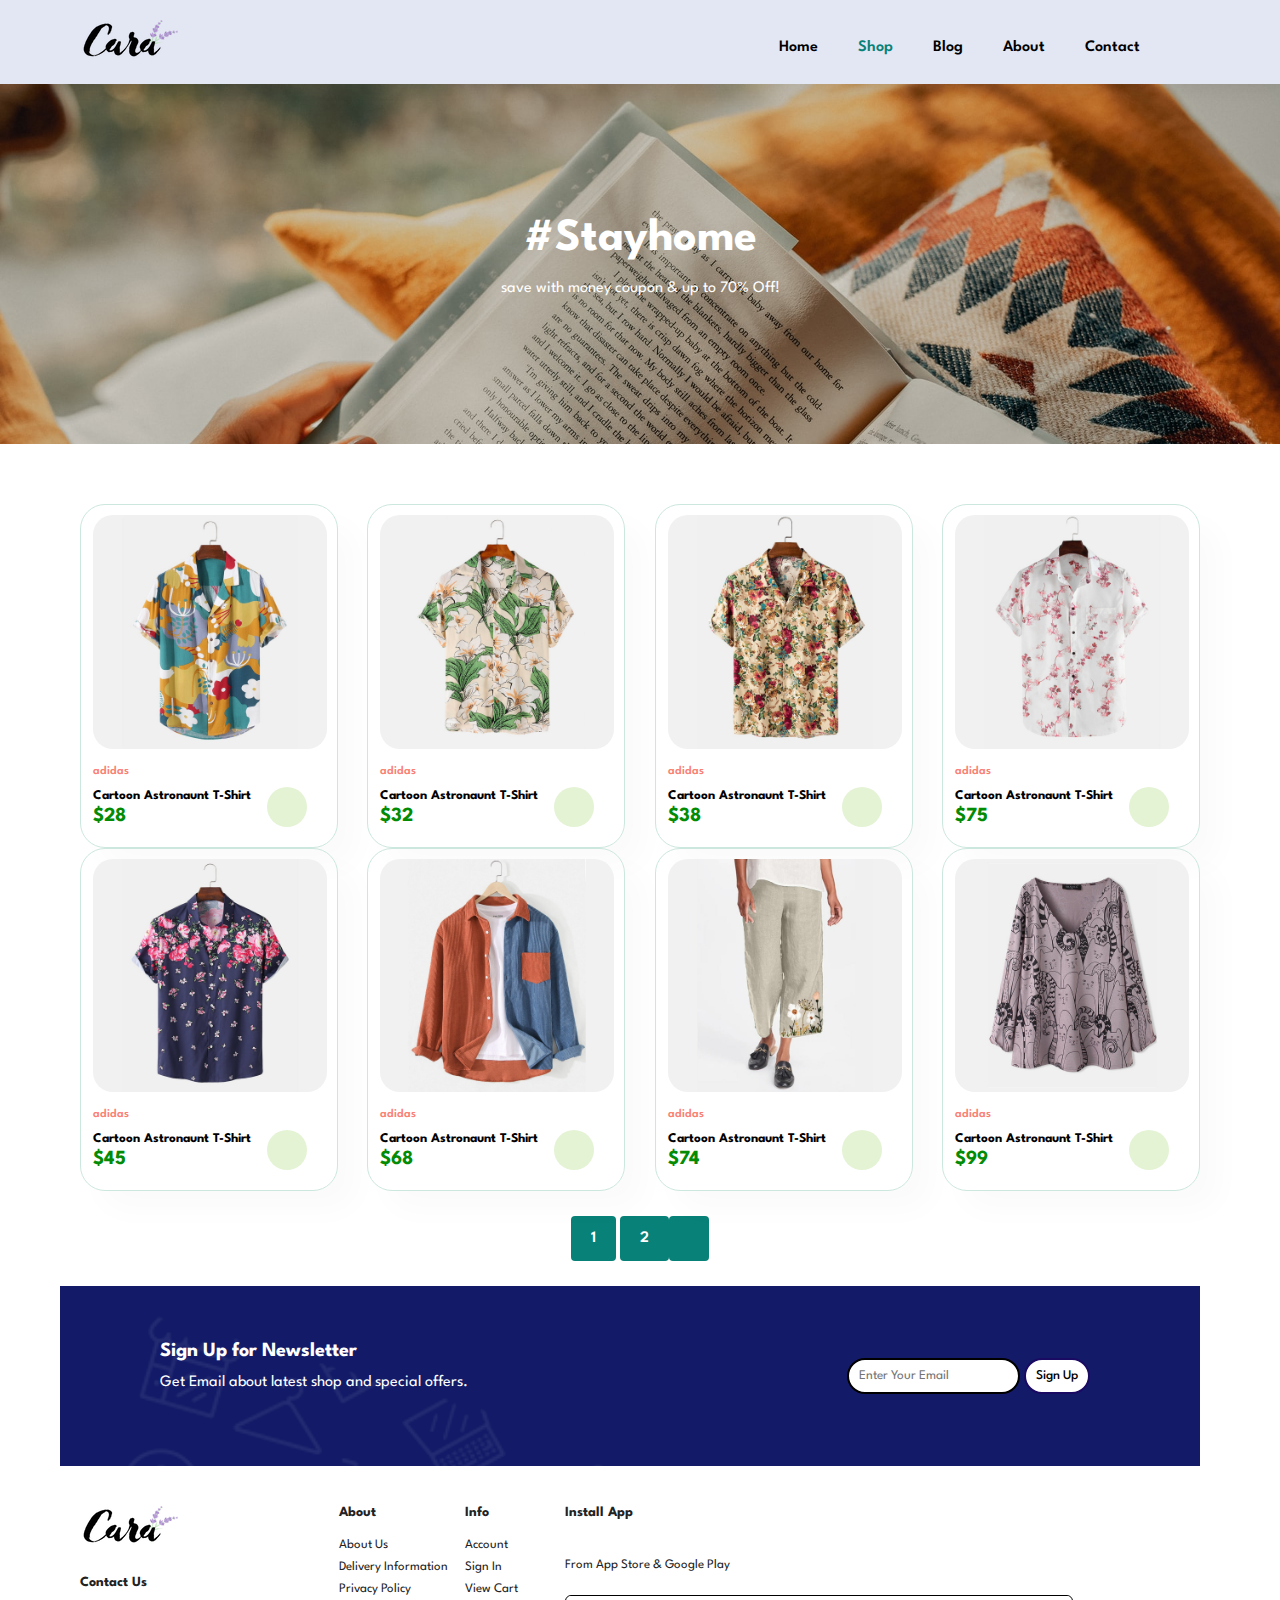
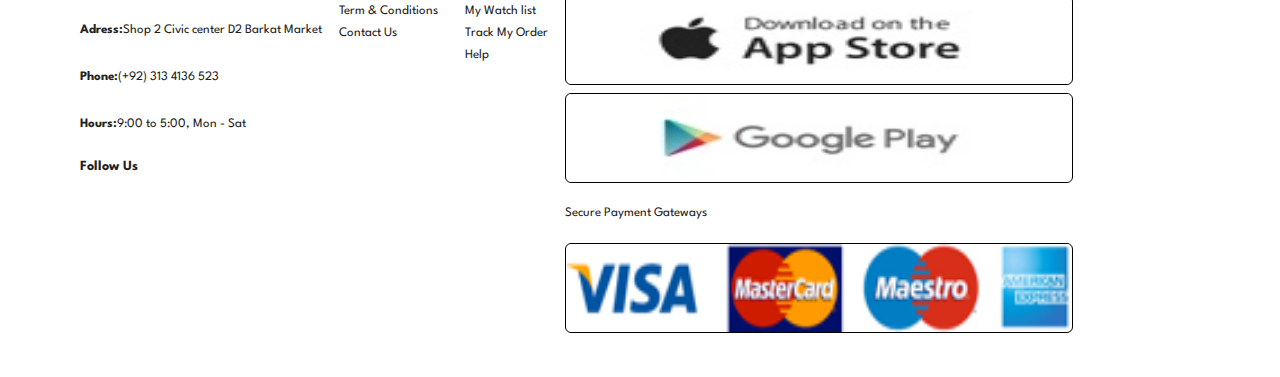
<file: shop.html>
<!DOCTYPE html>
<html lang="en">
    <head>
        <meta charset="UTF-8">
        <meta http-equiv="X-UA-Compatible" content="IE=edge">
        <meta name="viewport" content="width=device-width, initial-scale=1.0">
        <title>Shop</title>
        <link rel="stylesheet" href='styles.css'>
        <link rel="stylesheet" href="https://pro.fontawesome.com/releases/v5.10.0/css/all.css"
            integrity="sha384-AYmEC3Yw5cVb3ZcuHtOA93w35dYTsvhLPVnYs9eStHfGJvOvKxVfELGroGkvsg+p" crossorigin="anonymous" />
        <link rel="stylesheet" href="https://stackpath.bootstrapcdn.com/bootstrap/4.1.3/css/bootstrap.min.css"
            integrity="sha384-MCw98/SFnGE8fJT3GXwEOngsV7Zt27NXFoaoApmYm81iuXoPkFOJwJ8ERdknLPMO" crossorigin="anonymous">
        <link href="https://cdn.jsdelivr.net/npm/bootstrap@5.1.3/dist/css/bootstrap.min.css" rel="stylesheet"
            integrity="sha384-1BmE4kWBq78iYhFldvKuhfTAU6auU8tT94WrHftjDbrCEXSU1oBoqyl2QvZ6jIW3" crossorigin="anonymous">
    
    </head>
<body>
    <section id="header">
        <a href="#"><img src="img/logo.png" class="logo" alt=""></a>
        <div>
            <ul id="navbar">
                <li><a href="index.html">Home</a></li>
                <li><a class="active" href="shop.html">Shop</a></li>
                <li><a href="blog.html">Blog</a></li>
                <li><a href="about.html">About</a></li>
                <li><a href="contact.html">Contact</a></li>
                <li><a href="cart.html"><i class="fas fa-shopping-bag"></i></a></li>
            </ul>
        </div>
    </section>
    <section id="page-header">
        <h2>#Stayhome</h2>
        <p>save with money coupon & up to 70% Off!</p>
    </section>
    <section class="section-p1" id="product1">
        <div class="pro-container">
            <div class="pro">
                <img src="img/products/f1.jpg" alt="">
                <div class="des">
                    <span>adidas</span>
                    <h5>Cartoon Astronaunt T-Shirt</h5>
                    <div class="start">
                        <i class="fas  fa-star"></i>
                        <i class="fas  fa-star"></i>
                        <i class="fas  fa-star"></i>
                        <i class="fas  fa-star"></i>
                        <i class="fas  fa-star"></i>
                    </div>
                    <h4>$28</h4>
                </div>
                <a href="#"><i class="fal fa-shopping-cart cart"></i></a>
            </div>
            <div class="pro">
                <img src="img/products/f2.jpg" alt="">
                <div class="des">
                    <span>adidas</span>
                    <h5>Cartoon Astronaunt T-Shirt</h5>
                    <div class="start">
                        <i class="fas  fa-star"></i>
                        <i class="fas  fa-star"></i>
                        <i class="fas  fa-star"></i>
                        <i class="fas  fa-star"></i>
                        <i class="fas  fa-star"></i>
                    </div>
                    <h4>$32</h4>
                </div>
                <a href="#"><i class="fal fa-shopping-cart cart"></i></a>
            </div>
            <div class="pro">
                <img src="img/products/f3.jpg" alt="">
                <div class="des">
                    <span>adidas</span>
                    <h5>Cartoon Astronaunt T-Shirt</h5>
                    <div class="start">
                        <i class="fas  fa-star"></i>
                        <i class="fas  fa-star"></i>
                        <i class="fas  fa-star"></i>
                        <i class="fas  fa-star"></i>
                        <i class="fas  fa-star"></i>
                    </div>
                    <h4>$38</h4>
                </div>
                <a href="#"><i class="fal fa-shopping-cart cart"></i></a>
            </div>
            <div class="pro">
                <img src="img/products/f4.jpg" alt="">
                <div class="des">
                    <span>adidas</span>
                    <h5>Cartoon Astronaunt T-Shirt</h5>
                    <div class="start">
                        <i class="fas  fa-star"></i>
                        <i class="fas  fa-star"></i>
                        <i class="fas  fa-star"></i>
                        <i class="fas  fa-star"></i>
                        <i class="fas  fa-star"></i>
                    </div>
                    <h4>$75</h4>
                </div>
                <a href="#"><i class="fal fa-shopping-cart cart"></i></a>
            </div>
            <div class="pro">
                <img src="img/products/f5.jpg" alt="">
                <div class="des">
                    <span>adidas</span>
                    <h5>Cartoon Astronaunt T-Shirt</h5>
                    <div class="start">
                        <i class="fas  fa-star"></i>
                        <i class="fas  fa-star"></i>
                        <i class="fas  fa-star"></i>
                        <i class="fas  fa-star"></i>
                        <i class="fas  fa-star"></i>
                    </div>
                    <h4>$45</h4>
                </div>
                <a href="#"><i class="fal fa-shopping-cart cart"></i></a>
            </div>
            <div class="pro">
                <img src="img/products/f6.jpg" alt="">
                <div class="des">
                    <span>adidas</span>
                    <h5>Cartoon Astronaunt T-Shirt</h5>
                    <div class="start">
                        <i class="fas  fa-star"></i>
                        <i class="fas  fa-star"></i>
                        <i class="fas  fa-star"></i>
                        <i class="fas  fa-star"></i>
                        <i class="fas  fa-star"></i>
                    </div>
                    <h4>$68</h4>
                </div>
                <a href="#"><i class="fal fa-shopping-cart cart"></i></a>
            </div>
            <div class="pro">
                <img src="img/products/f7.jpg" alt="">
                <div class="des">
                    <span>adidas</span>
                    <h5>Cartoon Astronaunt T-Shirt</h5>
                    <div class="start">
                        <i class="fas  fa-star"></i>
                        <i class="fas  fa-star"></i>
                        <i class="fas  fa-star"></i>
                        <i class="fas  fa-star"></i>
                        <i class="fas  fa-star"></i>
                    </div>
                    <h4>$74</h4>
                </div>
                <a href="#"><i class="fal fa-shopping-cart cart"></i></a>
            </div>
            <div class="pro">
                <img src="img/products/f8.jpg" alt="">
                <div class="des">
                    <span>adidas</span>
                    <h5>Cartoon Astronaunt T-Shirt</h5>
                    <div class="start">
                        <i class="fas  fa-star"></i>
                        <i class="fas  fa-star"></i>
                        <i class="fas  fa-star"></i>
                        <i class="fas  fa-star"></i>
                        <i class="fas  fa-star"></i>
                    </div>
                    <h4>$99</h4>
                </div>
                <a href="#"><i class="fal fa-shopping-cart cart"></i></a>
            </div>
        </div>
    </section>
    <section id="pagination" class="section-p1">
    <a href="#">1</a> 
    <a href="#">2</a>
    <a href="#"><i class="fal fa-long-arrow-alt-right"></i></a>
    </section>
    <section id="newsletter" class="section-m1 section-p1">
        <div class="newstext">
            <h4>Sign Up for Newsletter</h4>
            <p>Get Email about latest shop and <span>special offers.</span></p>
        </div>
        <div class="form">
            <input type="text" placeholder="Enter Your Email">
            <button>Sign Up</button>
        </div>
    </section>
    <footer id="footer" class="section-p1">
        <div class="col">
            <img class="logo" src="img/logo.png" alt="">
            <h4>Contact Us</h4>
            <p><strong>Adress:</strong>Shop 2 Civic center D2 Barkat Market </p>
            <p><strong>Phone:</strong>(+92) 313 4136 523 </p>
            <p><strong>Hours:</strong>9:00 to 5:00, Mon - Sat</p>
            <div class="follow">
                <h4>Follow Us</h4>
                <div class="icons">
                    <i class="fab fa-facbook"></i>
                    <i class="fab fa-twitter"></i>
                    <i class="fab fa-instagram"></i>
                    <i class="fab fa-pinterest-p"></i>
                    <i class="fab fa-youtube"></i>
                </div>
            </div>
        </div>
        <div class="col">
            <h4>About</h4>
            <a href="#">About Us</a>
            <a href="#">Delivery Information</a>
            <a href="#">Privacy Policy</a>
            <a href="#">Term & Conditions</a>
            <a href="#">Contact Us</a>
        </div>
        <div class="col">
            <h4>Info</h4>
            <a href="#">Account</a>
            <a href="#">Sign In</a>
            <a href="#">View Cart</a>
            <a href="#">My Watch list</a>
            <a href="#">Track My Order</a>
            <a href="#">Help</a>
        </div>
        <div class="install">
            <h4>Install App</h4>
            <p>From App Store & Google Play</p>
            <div class="row">
                <img  src="img/pay/app.jpg" alt="">
                <img  src="img/pay/play.jpg" alt="">
            </div>
            <p>Secure Payment Gateways</p>
            <img src="img/pay/pay.png" alt="">
        </div>
        
        <!-- <div class="copyright">
            <p>@2022 All Right Resevered by Shamas </p>
        </div> -->

    </footer>
    
</body>
</html>
</file>
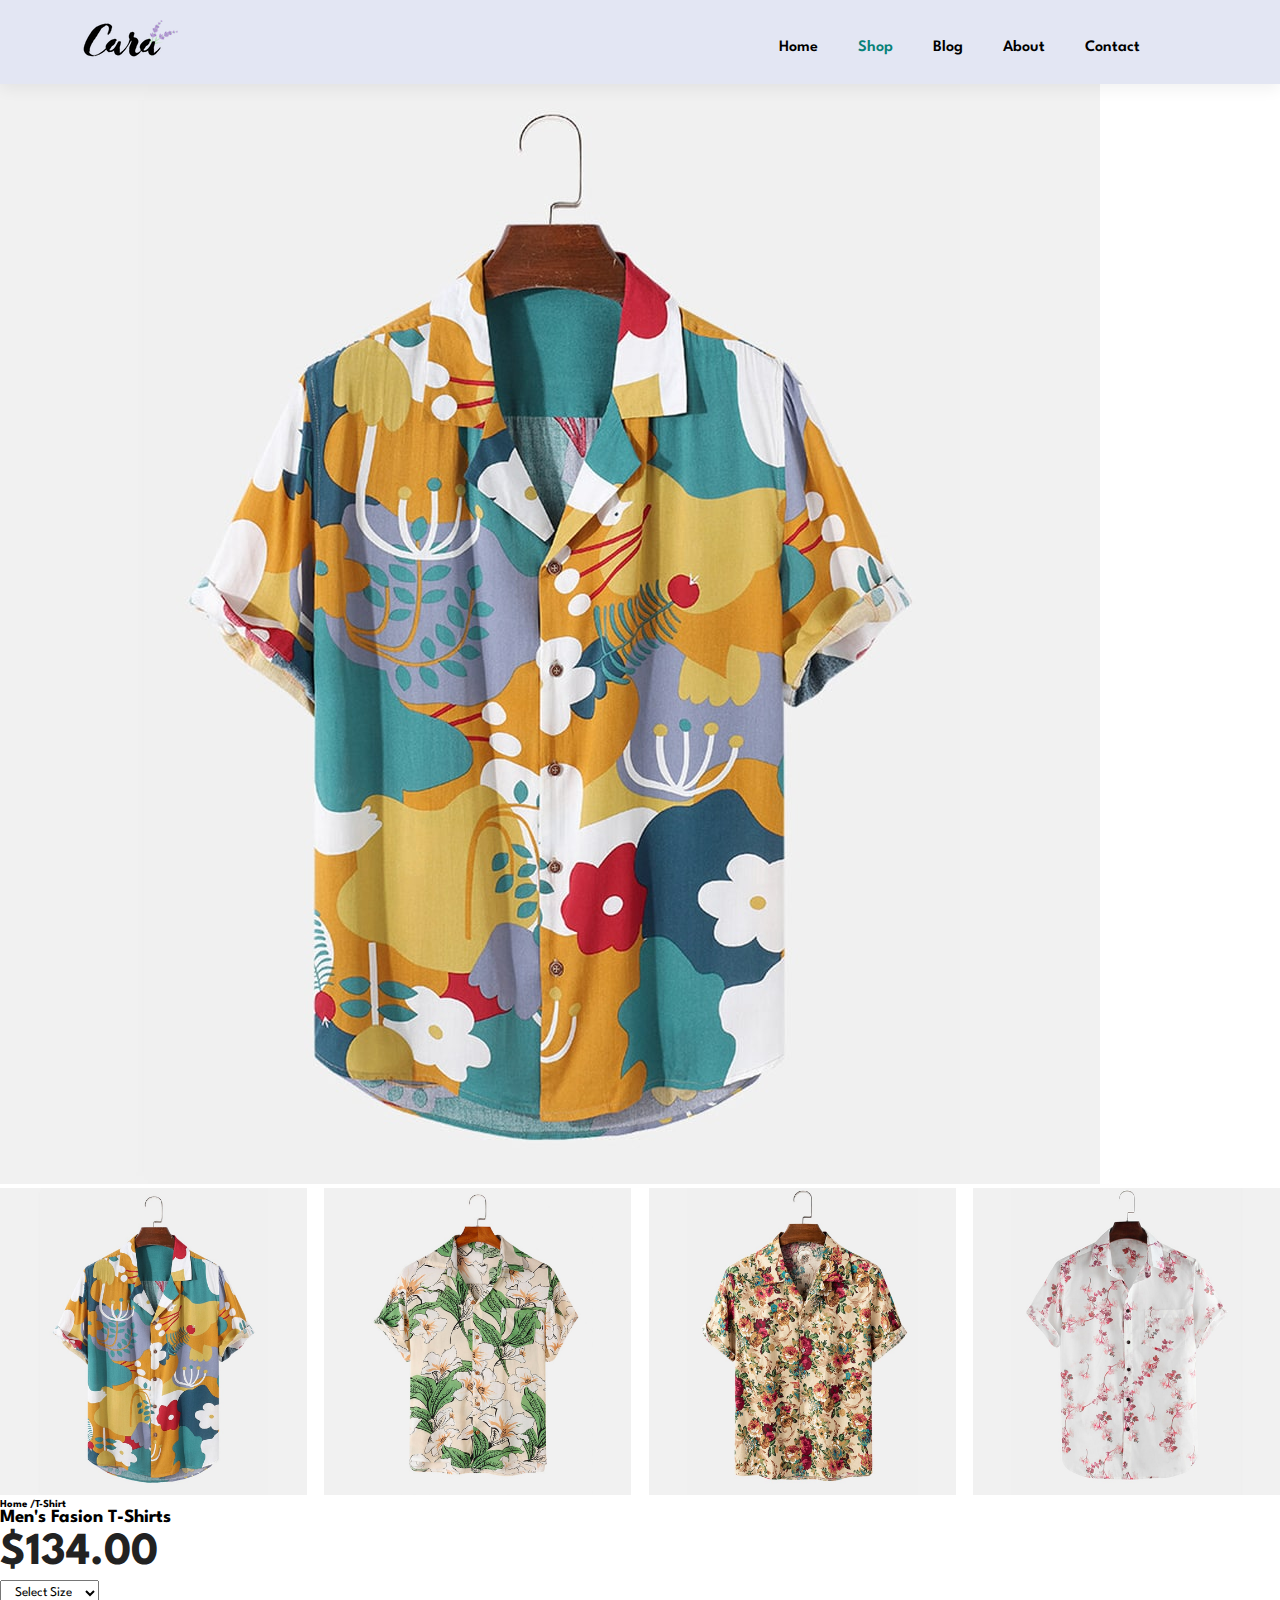
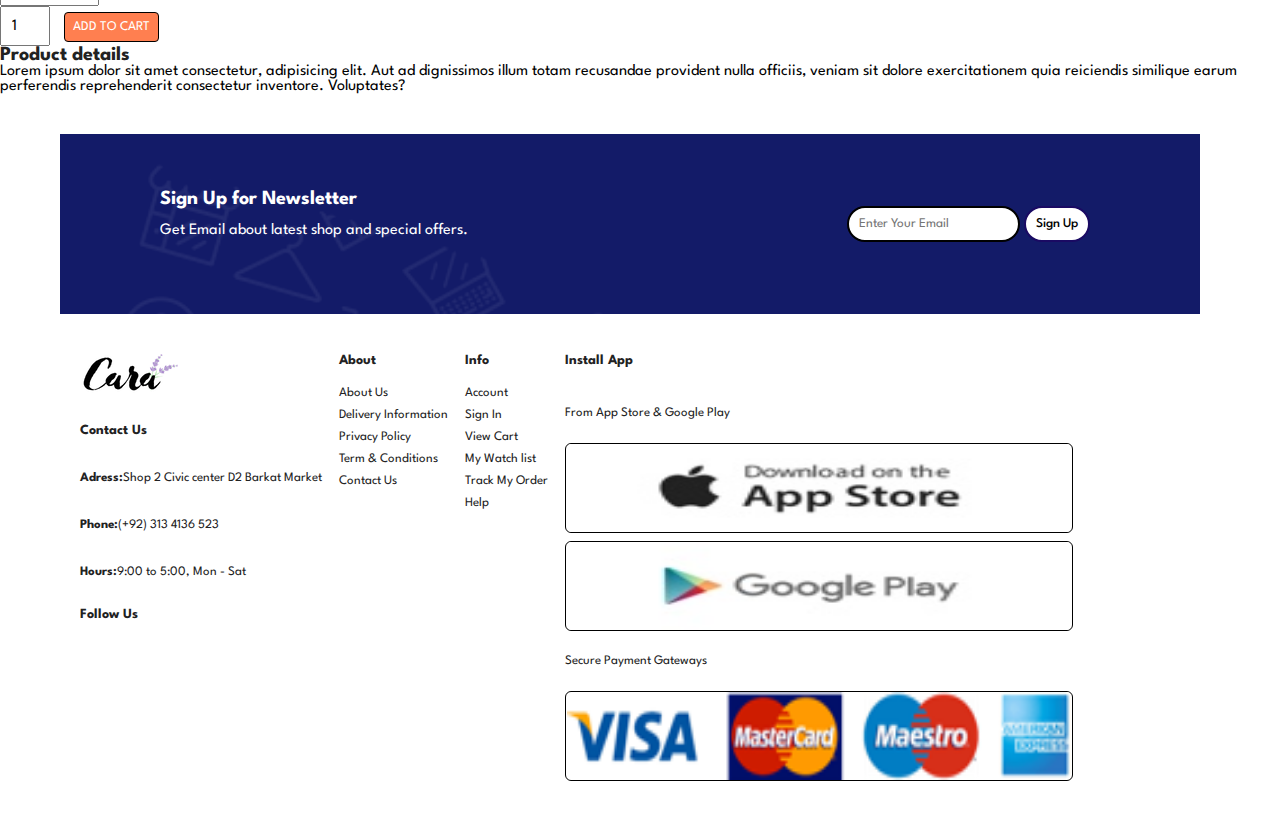
<file: sproduct.html>
<!DOCTYPE html>
<html lang="en">
    <head>
        <meta charset="UTF-8">
        <meta http-equiv="X-UA-Compatible" content="IE=edge">
        <meta name="viewport" content="width=device-width, initial-scale=1.0">
        <title>Singal Product Page</title>
        <link rel="stylesheet" href='styles.css'>
        <link rel="stylesheet" href="https://pro.fontawesome.com/releases/v5.10.0/css/all.css"
            integrity="sha384-AYmEC3Yw5cVb3ZcuHtOA93w35dYTsvhLPVnYs9eStHfGJvOvKxVfELGroGkvsg+p" crossorigin="anonymous" />
        <link rel="stylesheet" href="https://stackpath.bootstrapcdn.com/bootstrap/4.1.3/css/bootstrap.min.css"
            integrity="sha384-MCw98/SFnGE8fJT3GXwEOngsV7Zt27NXFoaoApmYm81iuXoPkFOJwJ8ERdknLPMO" crossorigin="anonymous">
        <link href="https://cdn.jsdelivr.net/npm/bootstrap@5.1.3/dist/css/bootstrap.min.css" rel="stylesheet"
            integrity="sha384-1BmE4kWBq78iYhFldvKuhfTAU6auU8tT94WrHftjDbrCEXSU1oBoqyl2QvZ6jIW3" crossorigin="anonymous">
            <style>
                .small-img-group {
                    display: flex;
                    justify-content: space-between;
                }
        
                .small-img-col {
                    flex-basis: 24%;
                    cursor: pointer;
                }
        
                .spoduct select {
                    display: block;
                    padding: 5px 10px;
                }
        
                .spoduct input {
                    width: 50px;
                    height: 40px;
                    padding-left: 10px;
                    margin-right: 10px;
                    font-size: 16px;
                }
        
                .spoduct .buy-btn {
                    background-color: coral;
                    opacity: 1;
                    padding:8px 8px;
                    color:white;
                    border:1px solid black;
                    border-radius:4px;
                }
            </style>
    </head>
<body>
    <section id="header">
        <a href="#"><img src="img/logo.png" class="logo" alt=""></a>
        <div>
            <ul id="navbar">
                <li><a href="index.html">Home</a></li>
                <li><a class="active" href="shop.html">Shop</a></li>
                <li><a href="blog.html">Blog</a></li>
                <li><a href="about.html">About</a></li>
                <li><a href="contact.html">Contact</a></li>
                <li><a href="cart.html"><i class="fas fa-shopping-bag"></i></a></li>
            </ul>
        </div>
    </section>
    <section class="container spoduct my-5 pt-5">
        <div class="row mt-5">
            <div class="col-lg-5 col-md-12 col-12">
                <img class="img-fluid w-100 pb-1" src="img/products/f1.jpg" id="MainImg" alt="">
                <div class="small-img-group">
                    <div class="small-img-col">
                        <img width="100%" class="small-img" src="img/products/f1.jpg" alt="">
                    </div>
                    <div class="small-img-col">
                        <img width="100%" class="small-img" src="img/products/f2.jpg" alt="">
                    </div>
                    <div class="small-img-col">
                        <img width="100%" class="small-img" src="img/products/f3.jpg" alt="">
                    </div>
                    <div class="small-img-col">
                        <img width="100%" class="small-img" src="img/products/f4.jpg" alt="">
                    </div>
                </div>
            </div>
            <div class="col-lg-5 col-md-12 col-12">
                <h6>Home /T-Shirt</h6>
                <h3 class="py-4">Men's Fasion T-Shirts</h3>
                <h2>$134.00</h2>
                <select class="my-3">
                    <option>Select Size</option>
                    <option>XL</option>
                    <option>XXL</option>
                    <option>Small</option>
                    <option>Large</option>
                </select>
                <input type="number" value="1">
                <button class="buy-btn">ADD TO CART</button>
                <h4 class='mt-5 mb-5'>Product details</h4>
                <span>Lorem ipsum dolor sit amet consectetur, adipisicing elit. Aut ad dignissimos illum totam
                    recusandae provident nulla officiis, veniam sit dolore exercitationem quia reiciendis similique
                    earum perferendis reprehenderit consectetur inventore. Voluptates?</span>
            </div>
        </div>
    </section>
    <section id="newsletter" class="section-m1 section-p1">
        <div class="newstext">
            <h4>Sign Up for Newsletter</h4>
            <p>Get Email about latest shop and <span>special offers.</span></p>
        </div>
        <div class="form">
            <input type="text" placeholder="Enter Your Email">
            <button>Sign Up</button>
        </div>
    </section>
    <footer id="footer" class="section-p1">
        <div class="col">
            <img class="logo" src="img/logo.png" alt="">
            <h4>Contact Us</h4>
            <p><strong>Adress:</strong>Shop 2 Civic center D2 Barkat Market </p>
            <p><strong>Phone:</strong>(+92) 313 4136 523 </p>
            <p><strong>Hours:</strong>9:00 to 5:00, Mon - Sat</p>
            <div class="follow">
                <h4>Follow Us</h4>
                <div class="icons">
                    <i class="fab fa-facbook"></i>
                    <i class="fab fa-twitter"></i>
                    <i class="fab fa-instagram"></i>
                    <i class="fab fa-pinterest-p"></i>
                    <i class="fab fa-youtube"></i>
                </div>
            </div>
        </div>
        <div class="col">
            <h4>About</h4>
            <a href="#">About Us</a>
            <a href="#">Delivery Information</a>
            <a href="#">Privacy Policy</a>
            <a href="#">Term & Conditions</a>
            <a href="#">Contact Us</a>
        </div>
        <div class="col">
            <h4>Info</h4>
            <a href="#">Account</a>
            <a href="#">Sign In</a>
            <a href="#">View Cart</a>
            <a href="#">My Watch list</a>
            <a href="#">Track My Order</a>
            <a href="#">Help</a>
        </div>
        <div class="install">
            <h4>Install App</h4>
            <p>From App Store & Google Play</p>
            <div class="row">
                <img  src="img/pay/app.jpg" alt="">
                <img  src="img/pay/play.jpg" alt="">
            </div>
            <p>Secure Payment Gateways</p>
            <img src="img/pay/pay.png" alt="">
        </div>
        
        <!-- <div class="copyright">
            <p>@2022 All Right Resevered by Shamas </p>
        </div> -->

    </footer>
    <script>
        var MainImg = document.getElementById('MainImg');
        var SmallImg = document.getElementsByClassName('small-img')
        SmallImg[0].onclick = function() {
            MainImg.src = SmallImg[0].src
        }
        SmallImg[1].onclick = function() {
            MainImg.src = SmallImg[1].src
        }
        SmallImg[2].onclick = function() {
            MainImg.src = SmallImg[2].src
        }
        SmallImg[3].onclick = function() {
            MainImg.src = SmallImg[3].src
        }
    </script>
    
</body>
</html>
</file>
<file: styles.css>
@import url('https://fonts.googleapis.com/css2?family=Spartan:wght@100;200;300;400;500;600;700;800;900&display=swap');
*{
    margin: 0;
    padding: 0;
    box-sizing: border-box;
    font-family: 'Spartan', sans-serif;
}
h1{
    font-size: 50px;
    line-height: 64px;
    color: #222;
}
h2{
    font-size: 46px;
    line-height: 54px;
    color: #222;
}
h4{
    font-size: 20px;
    color: #222;
}
p{
    font-size: 16px;
    color: #222;
    margin: 15px 0 20px 0;
}
.section-m1{
margin: 40px 0;
}
.section-p1{
    margin: 40px 80px;
    }
body{
    width: 100%;
}
button.normal{
    font-size: 14px;
    font-weight: 600;
    padding: 15px 30px;
    color:black;
    background-color: white;
    border-radius: 4px;
    cursor: pointer;
    border: none;
    outline: none;
    transition: 0.3s;
}
#header{
    display: flex;
    justify-content: space-between;
    align-items: center;
    padding: 20px 80px;
    background-color: #E3E6F3;
    box-shadow: 0px 5px 15px rgba(0,0, 0,0.06);
    z-index: 999;
    position: sticky;
}
#navbar{
    display: flex;
    align-items: center;
    justify-content: center;

}
#navbar li{
    list-style: none;
    padding: 0px 20px;
    margin-top: 10px;
}
#navbar li a {
    text-decoration: none;
    font-size: 16px;
    font-weight: 600;
    color: #000;
    transition: 0.3s ease;
}
#navbar li a:hover,
#navbar li a.active
{
    color: #088178;
}
#hero{
    background-image: url('img/hero4.png');
    height: 80vh;
    background-size: cover;
    width: 100%;
    background-position:top 25% right 0;
    padding: 0 80px;
    display: flex;
    flex-direction: column;
    align-items: flex-start;
    justify-content: center;
}
#hero h4{
    padding-bottom: 15px;
    font-weight: 400;

}
#hero h1{
    color:#088178;
    font-weight: 700;
}
#hero button{
    background-image: url("img/button.png");
    border: 0;
    cursor: pointer;
    background-repeat: no-repeat;
    color: #088178;
    font-weight: 700;
    font-size: 15px;
    padding: 14px 80px 14px 65px;
    background-color: transparent;
}
#feature .fe-box{
    width: 180px;
    text-align: center;
    padding: 25px 15px;
    box-shadow: 20px 20px 34px rgba(0,0,0,0.03);
    border: 1px solid #cce7d0;
    border-radius: 4px;
    margin: 15px 0;
}
#feature .fe-box:hover{
    box-shadow: 10px 10px 56px rgba(20, 5, 5, 0.03);
}
#feature .fe-box h6{
    padding: 9px 8px 6px 8px ;
    color:#088178;
    background-color: #fddde4;
    display: inline-block;
    border-radius: 4px;
    font-weight: 900;
    font-size: 15px;
}
#feature .fe-box img{
    width: 100%;
    margin-bottom: 10px;
}
#feature{
    display: flex;
    justify-content: space-between;
    align-items: center;
    flex-wrap: wrap;
}
#feature .fe-box:nth-child(2) h6{

    background-color: #cdebbc;
    
}
#feature .fe-box:nth-child(3) h6{

    background-color: #d1e8f2;
    
}
#feature .fe-box:nth-child(4) h6{

    background-color: #cdd4f8;
    
}
#feature .fe-box:nth-child(5) h6{

    background-color: #f6dbf6;
    
}
#feature .fe-box:nth-child(6) h6{

    background-color: #fff2ef;
    
}
#product1{
    text-align: center;
}
#product1 .pro{
    width: 23%;
    min-width: 250px;
    padding: 10px 10px 12px 12px;
    border: 1px solid #cce7de;
    cursor: pointer;
    border-radius: 25px;
    box-shadow: 20px 20px 30px rgba(0, 0, 0, 0.02);
    transition: 0.3s ease;
    position: relative;
}
#product1 .pro img{
    width: 100%;
    border-radius: 20px;
}
#product1 .pro:hover {
    box-shadow: 20px 20px 30px rgba(0, 0, 0, 0.06);
}
#product1 .pro .des{
   text-align: start;
   padding:10px 0;
}
#product1 .pro .des span{
    color: salmon;
    font-size: 12px;
    font-weight: 600;
}
#product1 .pro .des h5{
    padding-top: 12px;
}
#product1 .pro .des i{
    color: rgb(247, 198, 75);
}
#product1 .pro .des h4{
    color: rgb(4, 139, 4);
    font-weight: 12px;
    padding-top: 5px;
}
#product1 .pro .cart {
    width: 40px;
    height: 40px;
    border-color: rgb(9, 10, 9);
    border-radius: 50px;
    background-color: rgb(228, 243, 212);
    font-weight: 800;
    color: black;
    line-height: 40px;
    right: 10px;
    margin-right: 20px;
    position:absolute;
    bottom: 20px;
}
#product1 .pro-container {
    display: flex;
    padding-top: 20px;
    flex-wrap: wrap;
    justify-content: space-between;
}
#banner{
    display: flex;
    flex-direction: column;
    align-items: center;
    text-align: center;
    background-image: url(img/banner/b2.jpg);
    width: 100%;
    height: 40vh;
    background-size: cover;
    background-position:center;
    margin-bottom: 30px;
}
#banner h2 {
    font-weight:800 ;
    color: white;
}
#banner h4 {
    font-weight:800 ;
    color: white;
    padding: 10px;
    margin-top: 100px;
}
#banner h2 span{
    color: red;
}
#banner button:hover{
    background-color: rgb(66, 95, 7);
    color: white;
}
#sm-banner .banner-box{
    display: flex;
    flex-direction: column;
    align-items: flex-start;
    background-image: url(img/banner/b17.jpg);
    min-width: 580px;
    height: 50vh;
    background-size: cover;
    background-position:center;
    margin-bottom: 30px;
    padding: 30px;
}
#sm-banner .banner-box:nth-child(2){

    background-image: url(img/banner/b10.jpg);
}
#sm-banner  h4{
    font-weight: 300;
    color:white;
    margin-top: 50px;
}
#sm-banner  h2{
    font-weight: 300;
    color:white;
}
#sm-banner  span{
    font-weight: 300;
    color:white;
    padding-bottom: 15px;
}

#sm-banner{
    display: flex;
    justify-content: space-evenly;
    flex-wrap: wrap;
}
button.white{
    font-size: 14px;
    font-weight: 600;
    padding: 10px 20px;
    color:white;
    background-color:transparent;
    border-radius: 4px;
    cursor: pointer;
    border: none;
    outline: none;
    transition: 0.3s;
    border: 1px solid white;
}
#sm-banner .banner-box:hover button{
    background-color: green;
    border: 1px solid green;
}
#banner3 .banner-box{
    display: flex;
    flex-direction: column;
    justify-content: center;
    align-items: flex-start;
    background-image: url(img/banner/b7.jpg);
    min-width: 30px;
    height: 30vh;
    background-size: cover;
    background-position:center;
    padding: 20px;
    margin-bottom: 20px;
}
#banner3 .banner-box:nth-child(2){
    background-image: url(img/banner/b4.jpg);  
}
#banner3 .banner-box:nth-child(3){
    background-image: url(img/banner/b18.jpg);  
}
#banner3 h2{
    color: white;
    font-weight: 900;
    font-size: 22px;
    margin-top:55px;
}
#banner3 h3{
    color: rgb(212, 41, 41);
    font-weight: 800;
    font-size: 25px;
}
#banner3{
    display: flex;
    justify-content: space-evenly;
    padding: 0px 80px;
    flex-wrap: wrap;
}
#newsletter{
    display: flex;
    justify-content: space-between;
    align-items: center;
    flex-wrap: wrap;
    background-image: url("img/banner/b14.png");
    background-repeat: no-repeat;
    background-color: rgb(19, 27, 104);
    background-position: 20px 30px;
    background-size: cover;
    margin-left: 60px;
    height: 20vh;
}
#newsletter .newstext h4{
    color: white;
    margin-left: 100px;
}
#newsletter .newstext p{
    color: white;
    margin-left: 100px;

}
#newsletter .form{
    padding: 30px 10px;
    position: relative;
    right: 100px;
    overflow-x: hidden;
}
#newsletter .form input{
    border: 2px solid black;
    border-radius: 20px;
    padding: 10px 10px;
}
#newsletter .form button{

    border: 2px solid rgb(26, 10, 99);
    border-radius: 20px;
    padding: 10px 10px;
    color: black;
    font-weight: 500;
    cursor: pointer;
    background-color: white;

}
#newsletter .form  button:hover {
    background-color: rgb(5, 82, 52);
    color:white
}
#footer{
    display: flex;
    justify-content: space-between;
    flex-wrap: wrap;
}
#footer .col{
    display: flex;
    flex-direction: column;
    align-items: flex-start;
    margin-bottom: 20px
}
#footer .logo {
    margin-bottom: 30px;
}
#footer h4{
font-size: 14px;
padding-bottom: 20px; 
}
#footer p{
    font-size: 13px;
    padding-bottom: 0 0 8px 0; 
}
#footer a{
     font-size: 13px;
     text-decoration: none;
     color: #222;
     margin-bottom: 10px;
}
#footer .follow {
    margin-top: 10px;
}
#footer .follow .icons i {
    color:cadetblue;
    padding-left: 4px;
    cursor: pointer;
}
#footer .install img {
    border:1px solid black;
    border-radius: 6px;
    margin-top: 4px;
    width: 80%;
    height: 10vh;
    cursor: pointer;
    padding: 0 1px;
}
#footer .install p{
    margin-top: 20px;
}
#footer .install img:nth-child(3){
    width: 100%;
    height: 8vh;
}
#footer .col a:hover{ 
    color: #088178;
}
/* shop page */
#page-header {
 height: 40vh;
 width: 100%;
background-image: url("img/banner/b1.jpg"); 
background-size: cover;
display: flex;
flex-direction: column;
justify-content: center;
text-align: center;
}
#page-header h2,
#page-header p{
    color: white;
}
#pagination{
    text-align: center;
}
#pagination a{
    text-decoration: none;
    background-color: #088178;
    padding: 15px 20px;
    border-radius: 4px;
    color: white;
    font-weight: 600;
}
#pagination a i{
    font-weight: 600;
    font-size: 16px;
}

#prodetails .single-pro-image{
    width: 40%;
    margin-right: 50px;
}
.small-img-group {
    display: flex;
    justify-content: space-between;
}
.small-img-col{
    flex-basis: 24px;
    cursor: pointer ;
}
/* blog */
#page-header {
    background-image: url("img/banner/b19.jpg"); 
}
#blog{
    padding: 150px 150px 0 150px;
}
#blog .blog-box{

    display: flex;
    align-items: center;
    padding: 70px;
}
#blog .blog-img{
    width:50%;
    margin-right: 100px;
}
#blog img {
    height: 300px;
    width: 100%;
    object-fit: cover;
}
#blog .blog-details{
    width: 50%;
}
#blog .blog-details a{
    text-decoration: none;
    color: black;
    font-size: 11px;
    font-weight: 700;
}
#page-header.about-header{

    background-image: url("img/about/banner.png");
}
#about-head img{
    width: 50%;
    height: auto;
}
#about-head div{
    padding-left: 40px;
    padding-top: 10%;
}
#about-head {
    display: flex;
    justify-content: center;
}
#about-app{
    text-align: center;
}
#about-app .video{
    width: 70%;
    height: 100%;
    margin: 30px auto 0 auto;
}
#about-app .video video{
    width: 100%;
    height: 100%;
    border-radius: 20px;
}
#contact-details{
    display: flex;
    align-items: center;
    justify-content: space-between;
}
#contact-details h2{
    font-weight: 700 ;
}
#contact-details .details{
    width: 40%;
}
#contact-details .details,
#form-details form span{
    font-size:12px; 
}
#contact-details .details ,
#form-details form  h2{
  font-size: 28px;
  line-height: 35px;
  padding: 20px 0;
}
#contact-details .details h3{
    font-weight: 600;
}
#contact-details .details li{
    list-style: none;
    display: flex;
    padding: 10px 0;
}
#contact-details .details li i{
    font-size: 14px;
    padding-right: 22px;
}
#contact-details .map{
    width: 55%;
    height: 400px;
}
#contact-details .map iframe{
    width: 100%;
    height: 100%;
}
#form-details form{
    width: 65%;
    display: flex;
    flex-direction: column;
    align-items: flex-start;
}
#form-details form input,
#form-details form textarea{
    width: 100%;
    padding: 12px 15px;
    outline: none;
    margin-bottom: 20px;
    border: 1px solid #e1e1e1;
}
#form-details button{
    border: white;
    background: #09a35b;
    margin-left: 10px;
    padding: 10px 10px;
    font-weight: 600;
    font-size: 16px;  
    color: white;  

}
#form-details button:hover{
    background-color: #09a35b;
    color:rgb(3, 2, 2);
}
#form-details .people div{
    padding-bottom: 25px;
    display: flex;
    align-items: flex-start;
}
#form-details .people div img{
   width: 65px;
   height: 65px;
   object-fit: cover;
   margin-right: 15px;
}
#form-details .people div p{
    margin: 0;
    font-size: 13px;
    line-height: 25px;
 }
 #form-details .people div p span{
    display: block;
    font-size: 16px;
    font-weight: 600;
    color: black;
 }
 #form-details{
     display: flex;
     justify-content: space-between;
     margin: 30px;
     padding:80px;
     border: 1px solid #e1e1e1;
 }
 #cart table img {
     width: 70px;
 }
 #cart table {
     width: 100%;
     table-layout: fixed;
     border-collapse: collapse;
     white-space: nowrap;
 }
 #cart table td:nth-child(5) input{
     width: 70px;
     padding: 10px 5px 10px 15px;
 }
 #cart table thead{
     border: 1px solid #e2e9e1;
     border-left: none;
     border-right: none;
 }
 #cart table thead td {
     font-weight: 600;
     text-transform: uppercase;
     font-size: 13px;
     padding: 18px 0px;
 }
 #cart table tbody  td{
     padding-top: 15px;
 }
#cart-add {
    display: flex;
    justify-content: space-evenly;
    flex-wrap: wrap;
}
#coupon{
    width: 50%;
    margin-bottom: 30px;
}
#coupon h3{
    margin-bottom: 15px;
}
#coupon input{
    padding: 12px 20px;
    outline: none;
    width: 60%;
    margin-left: 10px;
    border: 1px solid rgb(77, 255, 246);
}
#coupon button,
#subtotal button{
    background-color: rgb(29, 196, 238);
    color: white;
    margin-left: 10px;
    
}
#subtotal{
    width: 50%;
    margin-bottom: 30px;
    border: 1px solid #e2e9e1;
}
#subtotal table{
    border-collapse: collapse;
    width: 100%;
    margin-bottom: 20px;
}
#subtotal table td{
    width: 505;
    border: 1px solid #e2e9e1;
    padding: 10px;
    font-size: 13px;
}
#cart-add h3{
    margin-left: 10px;
}
</file>
